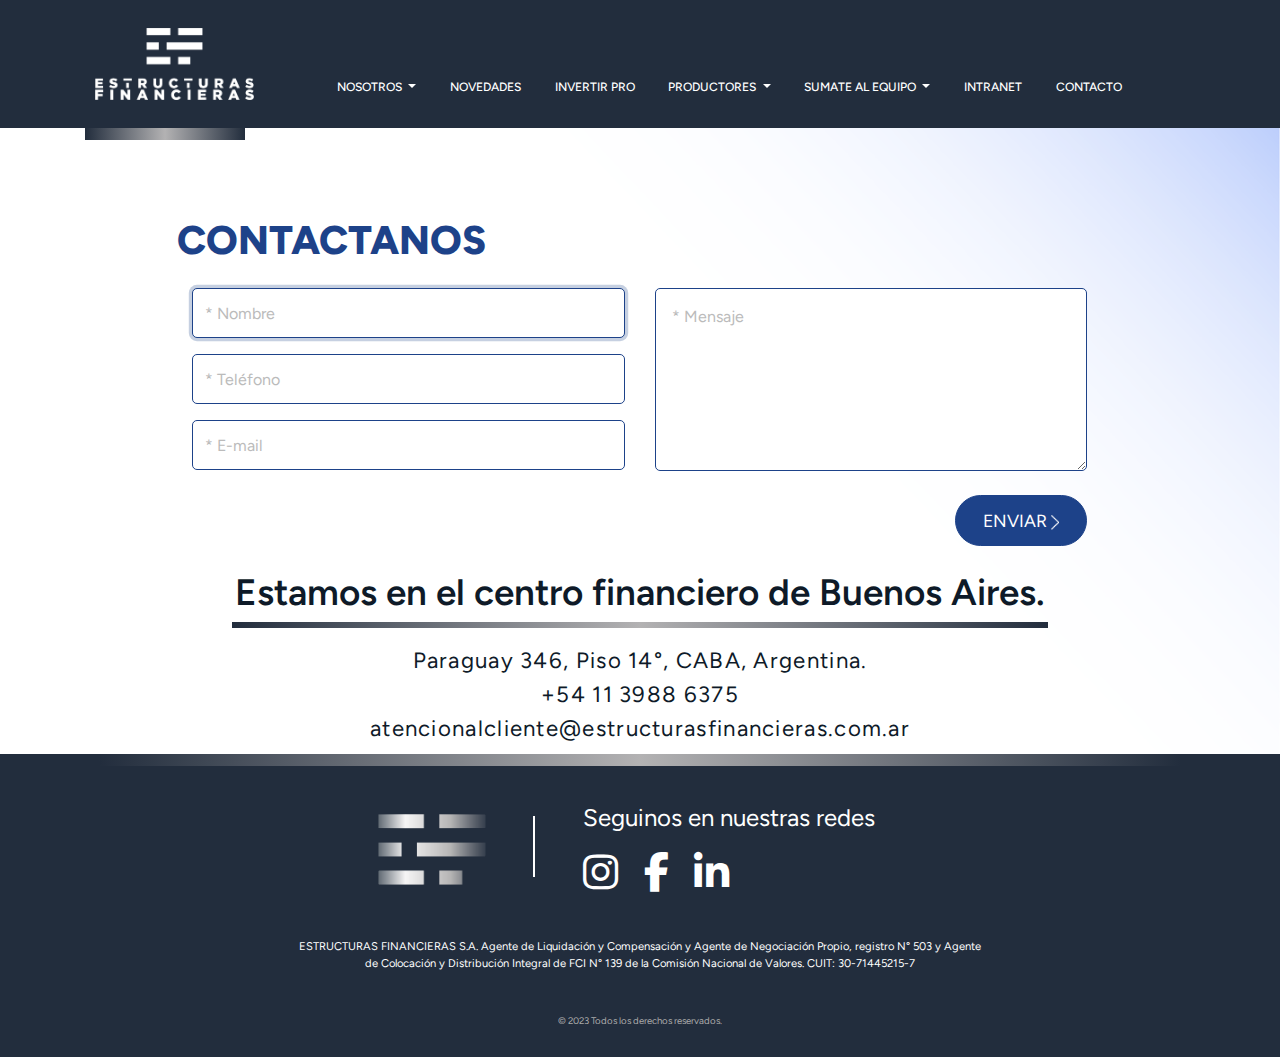
<file: contacto.html>
<!DOCTYPE html>
<html lang="es">
  <head>
    <meta charset="utf-8">
    <meta name="viewport" content="width=device-width, initial-scale=1, shrink-to-fit=no">
    <link rel="shortcut icon" href="https://www.estructurasfinancieras.com.ar/static/favicon.ico">
    <title>Estructuras Financieras - Contacto</title>
    <link rel="stylesheet" href="https://cdnjs.cloudflare.com/ajax/libs/font-awesome/6.2.0/css/all.min.css"/>
    <link href="css/bootstrap.css" rel="stylesheet">
  </head>
  <body>

    <nav class="navbar navbar-expand-lg">
        <span class="navbar-brand"></span>
        <button class="navbar-toggler" type="button" data-toggle="collapse" data-target="#navbar-ef" aria-controls="navbar-ef" aria-expanded="false" aria-label="Toggle navigation">
            <span class="navbar-toggler-icon"></span>
        </button>
    
        <div class="collapse navbar-collapse" id="navbar-ef">
            <a class="nav-link" href="./"><img src="./img/logo.png"></a>
            <ul class="navbar-nav">
                <li class="nav-item dropdown">
                    <a class="nav-link dropdown-toggle" href="#" id="navbarDropdownMenuLink1" role="button" data-toggle="dropdown" aria-haspopup="true" aria-expanded="false">
                        NOSOTROS
                    </a>
                    <div class="dropdown-menu" aria-labelledby="navbarDropdownMenuLink1">
                        <a class="dropdown-item" href="quienes-somos.html">Qui&eacute;nes somos</a>
                        <a class="dropdown-item" href="#que-hacemos">Qu&eacute; hacemos</a>
                        <a class="dropdown-item" href="mision-vision.html">Misi&oacute;n y Visi&oacute;n</a>
                    </div>
                </li>
                <li class="nav-item">
                    <a class="nav-link" href="#" id="linkNovedades" data-toggle="modal" data-target="#modalNovedades">NOVEDADES</a>
                </li>
                <li class="nav-item">
                    <a class="nav-link" href="invertir-pro.html">INVERTIR PRO</a>
                </li>
                <li class="nav-item dropdown">
                    <a class="nav-link dropdown-toggle" href="#" id="navbarDropdownMenuLink2" role="button" data-toggle="dropdown" aria-haspopup="true" aria-expanded="false">
                        PRODUCTORES
                    </a>
                    <div class="dropdown-menu" aria-labelledby="navbarDropdownMenuLink2">
                        <a class="dropdown-item" href="https://efire-web.aunesa.com/Irmo/" target="_blank">Visualiz&aacute; tu portafolio</a>
                        <a class="dropdown-item" href="https://oms.estructurasfinancieras.com.ar/#/auth/login" target="_blank">Oper&aacute; Online</a>
                    </div>
                </li>
                <li class="nav-item dropdown">
                    <a class="nav-link dropdown-toggle" href="#" id="navbarDropdownMenuLink3" role="button" data-toggle="dropdown" aria-haspopup="true" aria-expanded="false">
                        SUMATE AL EQUIPO
                    </a>
                    <div class="dropdown-menu" aria-labelledby="navbarDropdownMenuLink3">
                        <a class="dropdown-item" href="productores.html">Programa Productor</a>
                        <a class="dropdown-item" href="partner.html">Programa Partner</a>
                    </div>
                </li>
                <li class="nav-item">
                    <a class="nav-link" href="https://www.estructurasfinancieras.com.ar/login">INTRANET</a>
                </li>
                <li class="nav-item">
                    <a class="nav-link" href="contacto.html">CONTACTO</a>
                </li>
            </ul>
        </div>
    </nav>
  
    <div class="location">
        <div class="container">
            <div class="row ">
                <div class="col-2">
                    <div class="divider-full"></div>
                </div>
            </div>
        </div>
        <div class="container">
            <div class="col-md-10 offset-md-1">
                <div class="row">
                    <h2>CONTACTANOS</h2>
                </div>
                <div class="row">
                    <div class="col-md-6">
                        <div class="form-group">
                            <input type="text" class="form-control" placeholder="* Nombre" autofocus>
                        </div>
                        <div class="form-group">
                            <input type="text" class="form-control" placeholder="* Teléfono">
                        </div>
                        <div class="form-group">
                            <input type="email" class="form-control" placeholder="* E-mail">
                        </div>
                    </div>
                    <div class="col-md-6">
                        <div class="form-group">
                            <textarea class="form-control" rows="5" placeholder="* Mensaje"></textarea>
                        </div>
                    </div>
                </div>
                <div class="text-right mt-2 mb-4">
                    <a href="gracias.html" onclick="mail();" class="btn btn-primary">ENVIAR <img src="./img/right.png" class="img-fluid" alt="Abrir Cuenta"></a>
                </div>
            </div>
            <div class="location-data">
                <div class="row">
                    <div class="col-12">
                        <h3>Estamos en el centro financiero de Buenos Aires.</h3>
                        <div class="divider-location"></div>
                        <p>Paraguay 346, Piso 14&#176;, CABA, Argentina.</p>
                        <p>+54 11 3988 6375</p>
                        <p>atencionalcliente@estructurasfinancieras.com.ar</p>
                    </div>
                </div>
            </div>
        </div>
        
    </div>

    <div class="footer container-fluid">
        <div class="divider container"></div>
        <div class="row">
            <div class="col-md-5">
                <img src="./img/e-f.png" class="img-fluid" alt="Estructuras Financieras">
            </div>
            <div class="col-md-1"></div>
            <div class="col-md-6">
                <p>Seguinos en nuestras redes</p>
                <a href="https://www.instagram.com/estructuras_financieras" title="Instagram" class="social-icon" target="_blank">
                    <i class="fa-brands fa-instagram"></i>
                </a>
                <a href="https://www.facebook.com/Estructuras-Financieras-350598822648488" title="Facebook" class="social-icon" target="_blank">
                    <i class="fa-brands fa-facebook-f"></i>
                </a>
                <a href="https://www.linkedin.com/company/estructuras-financieras/" title="Linkedin" target="_blank">
                    <i class="fa-brands fa-linkedin-in"></i>
                </a>
            </div>
        </div>
        <p class="pt-2">
            ESTRUCTURAS FINANCIERAS S.A. Agente de Liquidaci&oacute;n y Compensaci&oacute;n y Agente de Negociaci&oacute;n Propio, registro N&#176; 503 y Agente de Colocaci&oacute;n y Distribuci&oacute;n Integral de FCI N&#176; 139 de la Comisi&oacute;n Nacional de Valores. CUIT: 30-71445215-7
        </p>
        <div></div>
        <p>© 2023 Todos los derechos reservados.</p>
    </div>
       
<script src="https://code.jquery.com/jquery-3.4.1.min.js" integrity="sha256-CSXorXvZcTkaix6Yvo6HppcZGetbYMGWSFlBw8HfCJo=" crossorigin="anonymous"></script>
<script src="https://cdn.jsdelivr.net/npm/popper.js@1.16.0/dist/umd/popper.min.js" integrity="sha384-Q6E9RHvbIyZFJoft+2mJbHaEWldlvI9IOYy5n3zV9zzTtmI3UksdQRVvoxMfooAo" crossorigin="anonymous"></script>
<script src="https://stackpath.bootstrapcdn.com/bootstrap/4.4.1/js/bootstrap.min.js" integrity="sha384-wfSDF2E50Y2D1uUdj0O3uMBJnjuUD4Ih7YwaYd1iqfktj0Uod8GCExl3Og8ifwB6" crossorigin="anonymous"></script>
<script>
$(function() {
    mail = () => {
        window.open('mailto:info@estructurasfinancieras.com.ar', '_blank');
    }
});
</script>

    </body>
</html>
</file>
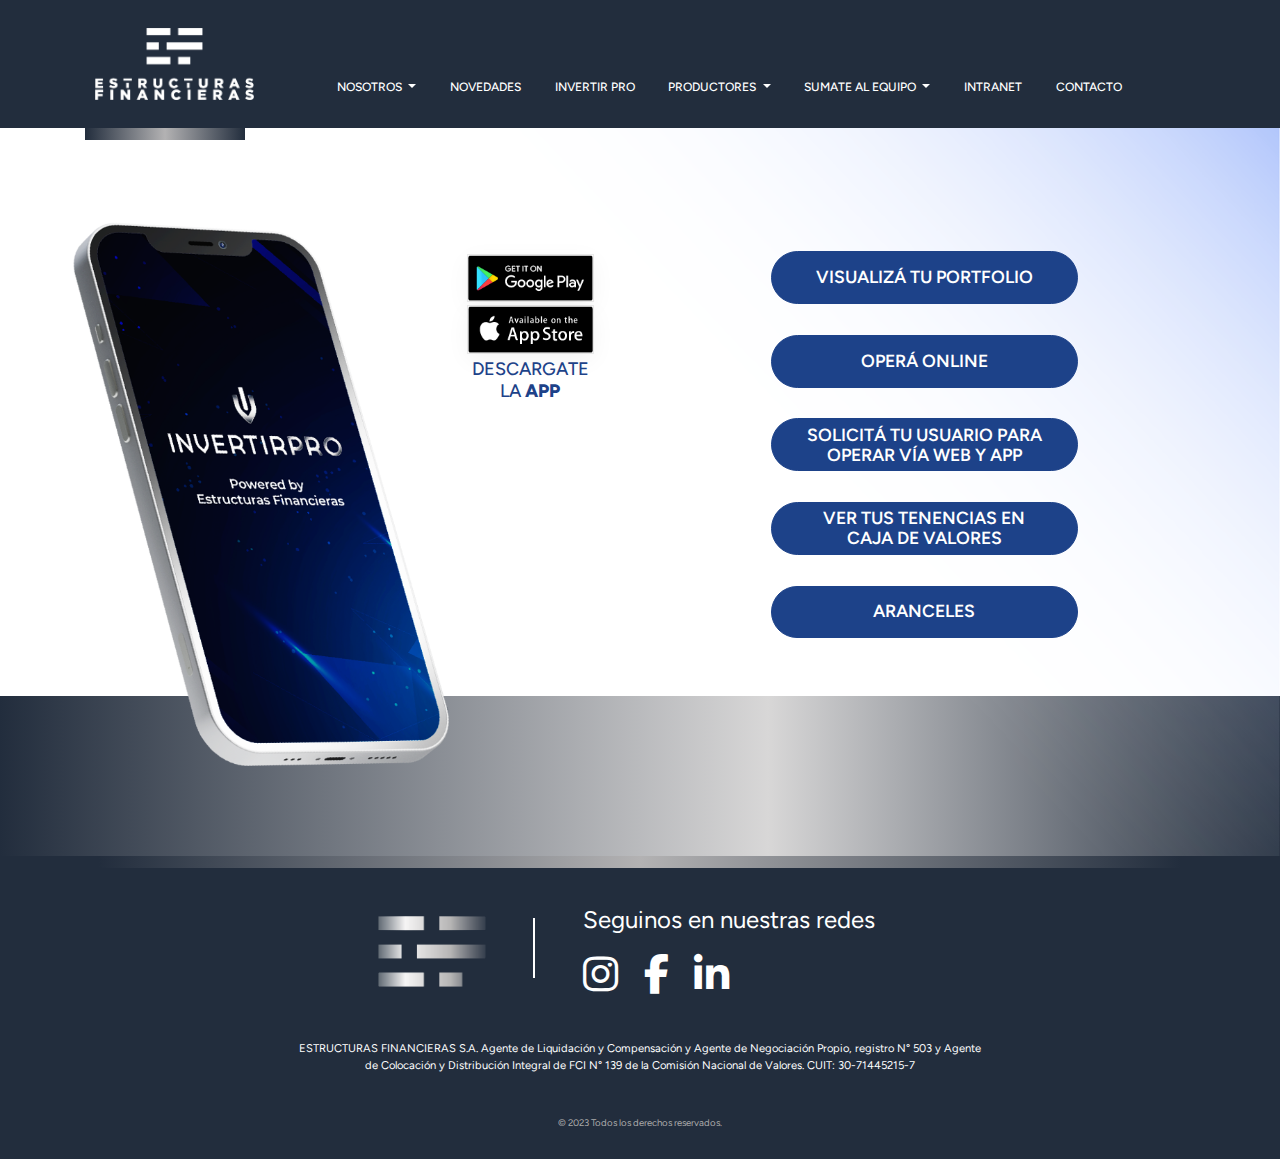
<file: invertir-pro.html>
<!DOCTYPE html>
<html lang="es">
  <head>
    <meta charset="utf-8">
    <meta name="viewport" content="width=device-width, initial-scale=1, shrink-to-fit=no">
    <link rel="shortcut icon" href="https://www.estructurasfinancieras.com.ar/static/favicon.ico">
    <title>Estructuras Financieras - Invertir PRO</title>
    <link rel="stylesheet" href="https://cdnjs.cloudflare.com/ajax/libs/font-awesome/6.2.0/css/all.min.css"/>
    <link href="css/bootstrap.css" rel="stylesheet">
  </head>
  <body>

    <nav class="navbar navbar-expand-lg">
        <span class="navbar-brand"></span>
        <button class="navbar-toggler" type="button" data-toggle="collapse" data-target="#navbar-ef" aria-controls="navbar-ef" aria-expanded="false" aria-label="Toggle navigation">
            <span class="navbar-toggler-icon"></span>
        </button>
    
        <div class="collapse navbar-collapse" id="navbar-ef">
            <a class="nav-link" href="./"><img src="./img/logo.png"></a>
            <ul class="navbar-nav">
                <li class="nav-item dropdown">
                    <a class="nav-link dropdown-toggle" href="#" id="navbarDropdownMenuLink1" role="button" data-toggle="dropdown" aria-haspopup="true" aria-expanded="false">
                        NOSOTROS
                    </a>
                    <div class="dropdown-menu" aria-labelledby="navbarDropdownMenuLink1">
                        <a class="dropdown-item" href="quienes-somos.html">Qui&eacute;nes somos</a>
                        <a class="dropdown-item" href="#que-hacemos">Qu&eacute; hacemos</a>
                        <a class="dropdown-item" href="mision-vision.html">Misi&oacute;n y Visi&oacute;n</a>
                    </div>
                </li>
                <li class="nav-item">
                    <a class="nav-link" href="#" id="linkNovedades" data-toggle="modal" data-target="#modalNovedades">NOVEDADES</a>
                </li>
                <li class="nav-item">
                    <a class="nav-link" href="invertir-pro.html">INVERTIR PRO</a>
                </li>
                <li class="nav-item dropdown">
                    <a class="nav-link dropdown-toggle" href="#" id="navbarDropdownMenuLink2" role="button" data-toggle="dropdown" aria-haspopup="true" aria-expanded="false">
                        PRODUCTORES
                    </a>
                    <div class="dropdown-menu" aria-labelledby="navbarDropdownMenuLink2">
                        <a class="dropdown-item" href="https://efire-web.aunesa.com/Irmo/" target="_blank">Visualiz&aacute; tu portafolio</a>
                        <a class="dropdown-item" href="https://oms.estructurasfinancieras.com.ar/#/auth/login" target="_blank">Oper&aacute; Online</a>
                    </div>
                </li>
                <li class="nav-item dropdown">
                    <a class="nav-link dropdown-toggle" href="#" id="navbarDropdownMenuLink3" role="button" data-toggle="dropdown" aria-haspopup="true" aria-expanded="false">
                        SUMATE AL EQUIPO
                    </a>
                    <div class="dropdown-menu" aria-labelledby="navbarDropdownMenuLink3">
                        <a class="dropdown-item" href="productores.html">Programa Productor</a>
                        <a class="dropdown-item" href="partner.html">Programa Partner</a>
                    </div>
                </li>
                <li class="nav-item">
                    <a class="nav-link" href="https://www.estructurasfinancieras.com.ar/login">INTRANET</a>
                </li>
                <li class="nav-item">
                    <a class="nav-link" href="contacto.html">CONTACTO</a>
                </li>
            </ul>
        </div>
    </nav>

    <div class="download">
        <div class="container">
            <div class="row ">
                <div class="col-2">
                    <div class="divider-full"></div>
                </div>
            </div>
        </div>
        <div class="container">
            <div class="row">
                <div class="col-md-4 download-web">
                    <img class="img-fluid" src="./img/phone.png" alt="INVERTIRPRO">
                </div>
                <div class="col-md-2 download-web">
                    <a href="https://play.google.com/store/apps/details?id=einvertir.eg&amp;hl=en&amp;pcampaignid=MKT-Other-global-all-co-prtnr-py-PartBadge-Mar2515-1" class="btn"><img src="./img/google-play.png" class="img-fluid" alt="Google Play"></a>
                    <a href="https://apps.apple.com/app/id1477834903" class="btn"><img src="./img/app-store.png" class="img-fluid" alt="App Store"></a>
                    <h4>DESCARGATE LA <span>APP</span></h4>
                </div>
                <div class="col-lg-6">
                    <div class="download-links">
                        <a href="https://efire-web.aunesa.com/Irmo/" class="btn btn-block btn-primary" target="_blank">VISUALIZ&Aacute; TU PORTFOLIO</a>
                        <a href="https://oms.estructurasfinancieras.com.ar/#/auth/login" target="_blank" class="btn btn-block btn-primary">OPER&Aacute; ONLINE</a>
                        <a href="javascript: void(0)" id="solicitarUsuarioWebBtn" class="btn btn-block btn-primary">SOLICIT&Aacute; TU USUARIO PARA<br>OPERAR V&Iacute;A WEB Y APP</a>
                        <div id="solicitarUsuarioWebContainer" class="contacto mb-4" style="display: none;">
                            <form action="solicitarUsuarioWeb" method="post" id="solicitarUsuarioWeb">
                                <div class="form-group px-2 pt-3">
                                    <input type="text" name="efComitente" id="efComitente" class="form-control py-2" placeholder="Comitente" required>
                                </div>
                                <div class="form-group px-2">
                                    <input type="email" name="efEmail" id="efEmail" class="form-control py-2" placeholder="Email" required>
                                </div>
                                <div class="new">
                                    <div class="form-group mb-0">
                                        <input type="checkbox" name="efCheck" id="efCheck" value="Si" required="">
                                        <label for="efCheck">Acepto los <a href="https://www.estructurasfinancieras.com.ar/static/terminos_y_condiciones.pdf" target="_blank">t&eacute;rminos y condiciones <i class="fas fa-external-link-alt"></i></a></label>
                                    </div>
                                    <span>Al aceptar los T&eacute;rminos y Condiciones, el Comitente declara haber le&iacute;do exhaustivamente y comprendido el alcance de las Condiciones Generales de la Apertura de Cuenta Comitente, aceptando las mismas de plena conformidad.</span>
                                </div>
                                <hr class="mt-2 mb-3">
                                <button type="submit" id="efSubmit" class="btn">Solicitalo ahora!</button>
                            </form>
                        </div>
                        <a href="https://inversor.sba.com.ar/" target="_blank" class="btn btn-block btn-primary">VER TUS TENENCIAS EN<br>CAJA DE VALORES</a>
                        <a href="https://estructurasfinancieras.com.ar/static/aranceles.pdf" target="_blank" class="btn btn-block btn-primary">ARANCELES</a>
                    </div>
                </div>
            </div>
            <div class="row download-mobile">
                <div class="col-8">
                    <img class="img-fluid" src="./img/phone.png" alt="INVERTIRPRO">
                </div>
                <div class="col-4">
                    <a href="https://play.google.com/store/apps/details?id=einvertir.eg&amp;hl=en&amp;pcampaignid=MKT-Other-global-all-co-prtnr-py-PartBadge-Mar2515-1" class="btn"><img src="./img/google-play.png" class="img-fluid" alt="Google Play"></a>
                    <a href="https://apps.apple.com/app/id1477834903" class="btn"><img src="./img/app-store.png" class="img-fluid" alt="App Store"></a>
                    <h4>DESCARGATE LA <span>APP</span></h4>
                </div>
            </div>
            <!--
            <div class="row">
                <div class="col-12">
                    <div class="divider-download"></div>
                </div>
            </div>
            -->
        </div>
        <div class="divider-download"></div>
    </div>
            
    <div class="footer container-fluid">
        <div class="divider container"></div>
        <div class="row">
            <div class="col-md-5">
                <img src="./img/e-f.png" class="img-fluid" alt="Estructuras Financieras">
            </div>
            <div class="col-md-1"></div>
            <div class="col-md-6">
                <p>Seguinos en nuestras redes</p>
                <a href="https://www.instagram.com/estructuras_financieras" title="Instagram" class="social-icon" target="_blank">
                    <i class="fa-brands fa-instagram"></i>
                </a>
                <a href="https://www.facebook.com/Estructuras-Financieras-350598822648488" title="Facebook" class="social-icon" target="_blank">
                    <i class="fa-brands fa-facebook-f"></i>
                </a>
                <a href="https://www.linkedin.com/company/estructuras-financieras/" title="Linkedin" target="_blank">
                    <i class="fa-brands fa-linkedin-in"></i>
                </a>
            </div>
        </div>
        <p class="pt-2">
            ESTRUCTURAS FINANCIERAS S.A. Agente de Liquidaci&oacute;n y Compensaci&oacute;n y Agente de Negociaci&oacute;n Propio, registro N&#176; 503 y Agente de Colocaci&oacute;n y Distribuci&oacute;n Integral de FCI N&#176; 139 de la Comisi&oacute;n Nacional de Valores. CUIT: 30-71445215-7
        </p>
        <div></div>
        <p>© 2023 Todos los derechos reservados.</p>
    </div>


<script src="https://code.jquery.com/jquery-3.4.1.min.js" integrity="sha256-CSXorXvZcTkaix6Yvo6HppcZGetbYMGWSFlBw8HfCJo=" crossorigin="anonymous"></script>
<script src="https://cdn.jsdelivr.net/npm/popper.js@1.16.0/dist/umd/popper.min.js" integrity="sha384-Q6E9RHvbIyZFJoft+2mJbHaEWldlvI9IOYy5n3zV9zzTtmI3UksdQRVvoxMfooAo" crossorigin="anonymous"></script>
<script src="https://stackpath.bootstrapcdn.com/bootstrap/4.4.1/js/bootstrap.min.js" integrity="sha384-wfSDF2E50Y2D1uUdj0O3uMBJnjuUD4Ih7YwaYd1iqfktj0Uod8GCExl3Og8ifwB6" crossorigin="anonymous"></script>
<script>
$(function () {
    $("#solicitarUsuarioWebBtn").on("click", function() {
        $('.divider-download').hide();
        $("#solicitarUsuarioWebContainer").show("fast", function () {
            $("#efComitente").trigger("focus");
        });
    });
    /*
    $('#solicitarUsuarioWeb').ajaxForm({
        dataType: 'json',
        beforeSubmit: function (arr, $form, options) {
            jpmBlock();
        },
        success: function (data) {
            jpmUnBlock();
            $('#modalGenerarUsuario').modal('hide');
            $.blockUI({
                css: {backgroundColor: '#d4edda', color: '#155724', padding: '40px'},
                message: 'Solicitud enviada correctamente'
            });
            setTimeout(function () {
                jpmUnBlock();
            }, 3000);
        },
        error: function (data) {
            console.log(data);
            alert("Error");
        }
    });
    */
});
</script>
    </body>
</html>
</file>
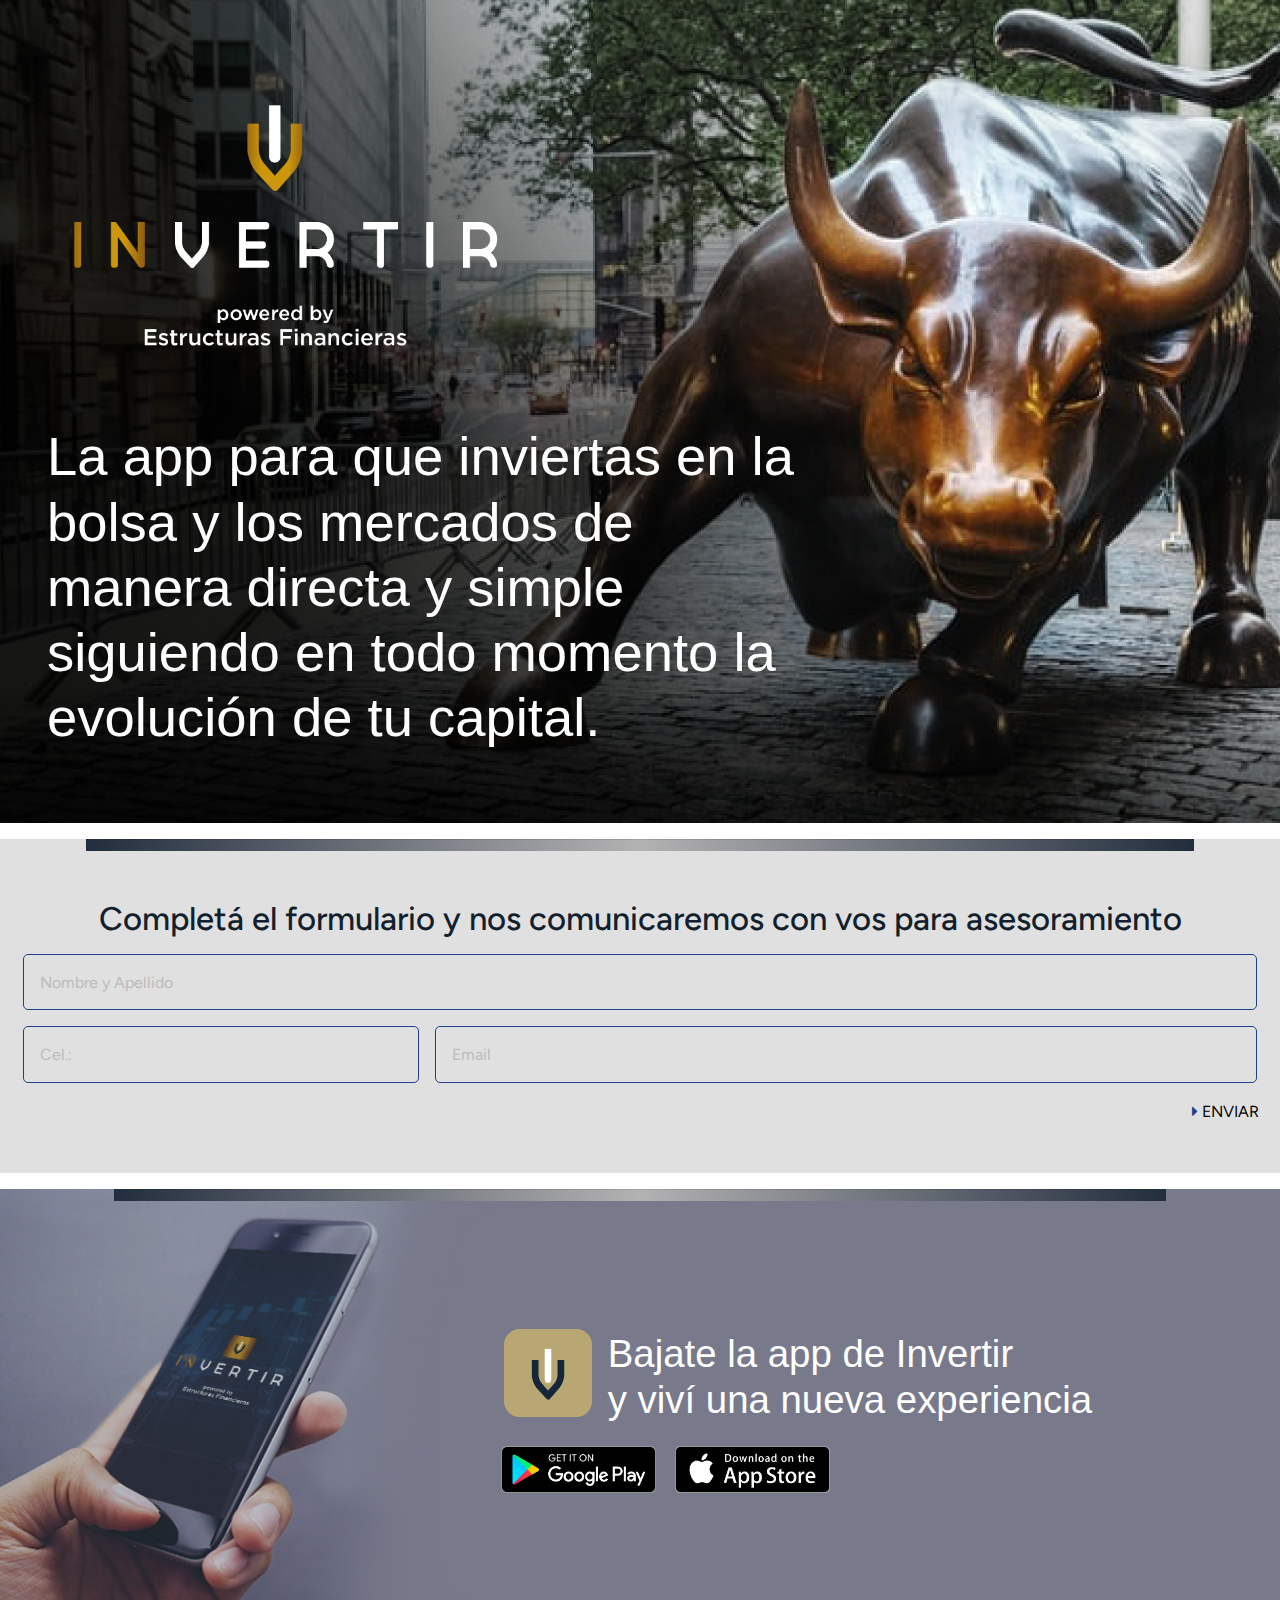
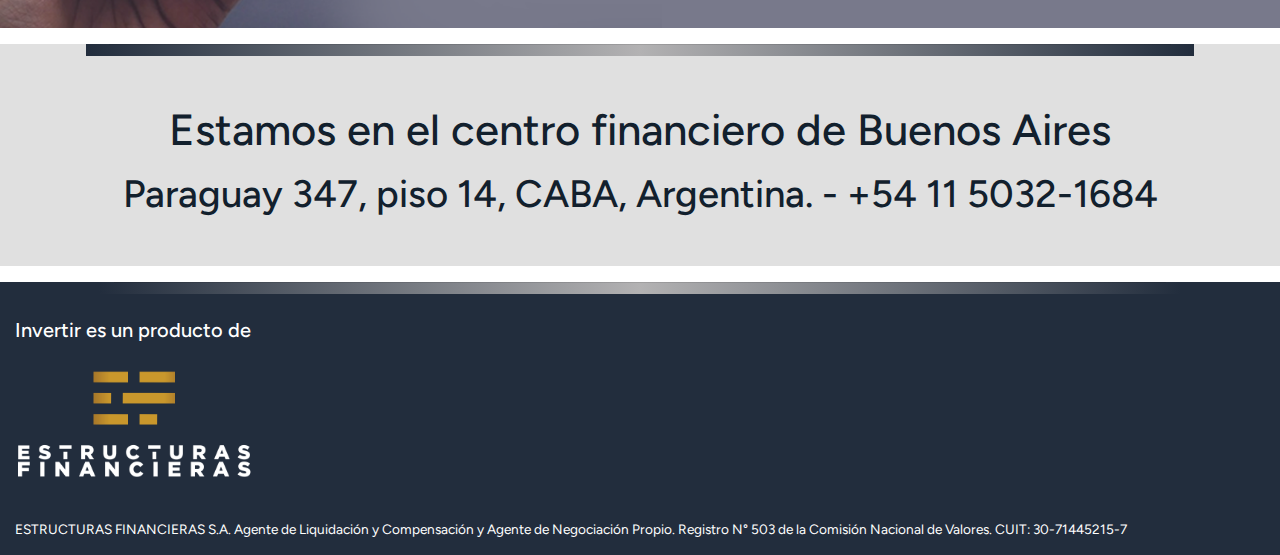
<file: landing.html>
<!DOCTYPE html>
<html lang="es">
  <head>
    <meta charset="utf-8">
    <meta name="viewport" content="width=device-width, initial-scale=1, shrink-to-fit=no">
    <link rel="shortcut icon" href="https://www.estructurasfinancieras.com.ar/static/favicon.ico">
    <title>Estructuras Financieras</title>
    <link href="https://stackpath.bootstrapcdn.com/font-awesome/4.7.0/css/font-awesome.min.css" rel="stylesheet">
    <link href="css/bootstrap.css" rel="stylesheet">
  </head>
  <body>

    <div class="jumbotron banner-landing">
      <div class="container-fluid">
        <div class="row pt-3 pb-5">
          <div class="col-md-5">
            <img src="./img/invertir-logo.png" alt="Invertir" class="img-fluid">
          </div>
        </div>
        <div class="row">
          <div class="col-md-8">
            <h2>La <span>app</span> para que inviertas en la bolsa y los mercados de manera <span>directa y simple</span> siguiendo en todo momento la <span>evoluci&oacute;n de tu capital.</span></h2>
          </div>
        </div>
      </div>
    </div>

    <div class="contacto pb-5">
      <div class="divider container-fluid"><hr class="mx-2"></div>
      <div class="container-fluid">
        <h2 class="pt-5 pb-2">Complet&aacute; el formulario y nos comunicaremos con vos para asesoramiento</h2>
        <form action="#" method="POST">
          <div class="row">
            <div class="col-12">
              <div class="form-group px-2">
                <input type="text" class="form-control" placeholder="Nombre y Apellido" required>
              </div>
            </div>
            <div class="col-md-4 pr-md-0">
              <div class="form-group px-2">
                <input type="text" class="form-control" placeholder="Cel.:" required>
              </div>
            </div>
            <div class="col-md-8 pl-md-0">
              <div class="form-group px-2">
                <input type="email" class="form-control" placeholder="Email" required>
              </div>
            </div>
            <div class="col-md-12 text-right pl-0">
              <button type="submit"><i class="fa fa-caret-right"></i> ENVIAR</button>
            </div>
          </div>
        </form>
      </div>
    </div>

    <div class="jumbotron invertir pt-0">
      <div class="divider container-fluid"><hr></div>
      <div class="row">
        <div class="col-md-4"></div>
        <div class="col-md-8 first">
          <img src="./img/ef-logo.png" alt="Invertir" class="img-fluid">
          <h2>Bajate la app de <span>Invertir</span><br>y viv&iacute; una nueva experiencia</h2>
        </div>
      </div>
      <div class="row">
        <div class="col-md-4"></div>
        <div class="col-md-8 second">
          <a href="https://play.google.com/store/apps/details?id=einvertir.eg&amp;hl=en&amp;pcampaignid=MKT-Other-global-all-co-prtnr-py-PartBadge-Mar2515-1" class="btn"><img src="./img/gp.png" class="img-fluid" alt="Google Play"></a>
          <a href="https://apps.apple.com/app/id1477834903" class="btn"><img src="./img/as.png" class="img-fluid" alt="App Store"></a>
          </div>
      </div>
    </div>

    <div class="contacto pb-5">
      <div class="divider container-fluid"><hr class="mx-2"></div>
      <div class="container-fluid">
        <h1 class="pt-5 pb-2">Estamos en el centro financiero de Buenos Aires</h1>
        <h3 class="mb-0">Paraguay 347, piso 14, CABA, Argentina. - +54 11 5032-1684</h3>
      </div>
    </div>

    <div class="footer-landing container-fluid">
      <div class="divider container-fluid"><hr></div>
      <h5 class="pt-4 pb-2">Invertir es un producto de</h5>
      <img src="./img/logo-white.png" class="img-fluid" alt="Estructuras Financieras">
      <p class="pb-3">ESTRUCTURAS FINANCIERAS S.A. Agente de Liquidaci&oacute;n y Compensaci&oacute;n y Agente de Negociaci&oacute;n Propio. Registro N&#176; 503 de la Comisi&oacute;n Nacional de Valores. CUIT: 30-71445215-7 </p>
    </div>

  <script src="https://code.jquery.com/jquery-3.4.1.min.js"></script>
  <script src="https://cdn.jsdelivr.net/npm/popper.js@1.16.0/dist/umd/popper.min.js"></script>
  <script src="https://stackpath.bootstrapcdn.com/bootstrap/4.4.1/js/bootstrap.min.js"></script>

  </body>
</html>
</file>
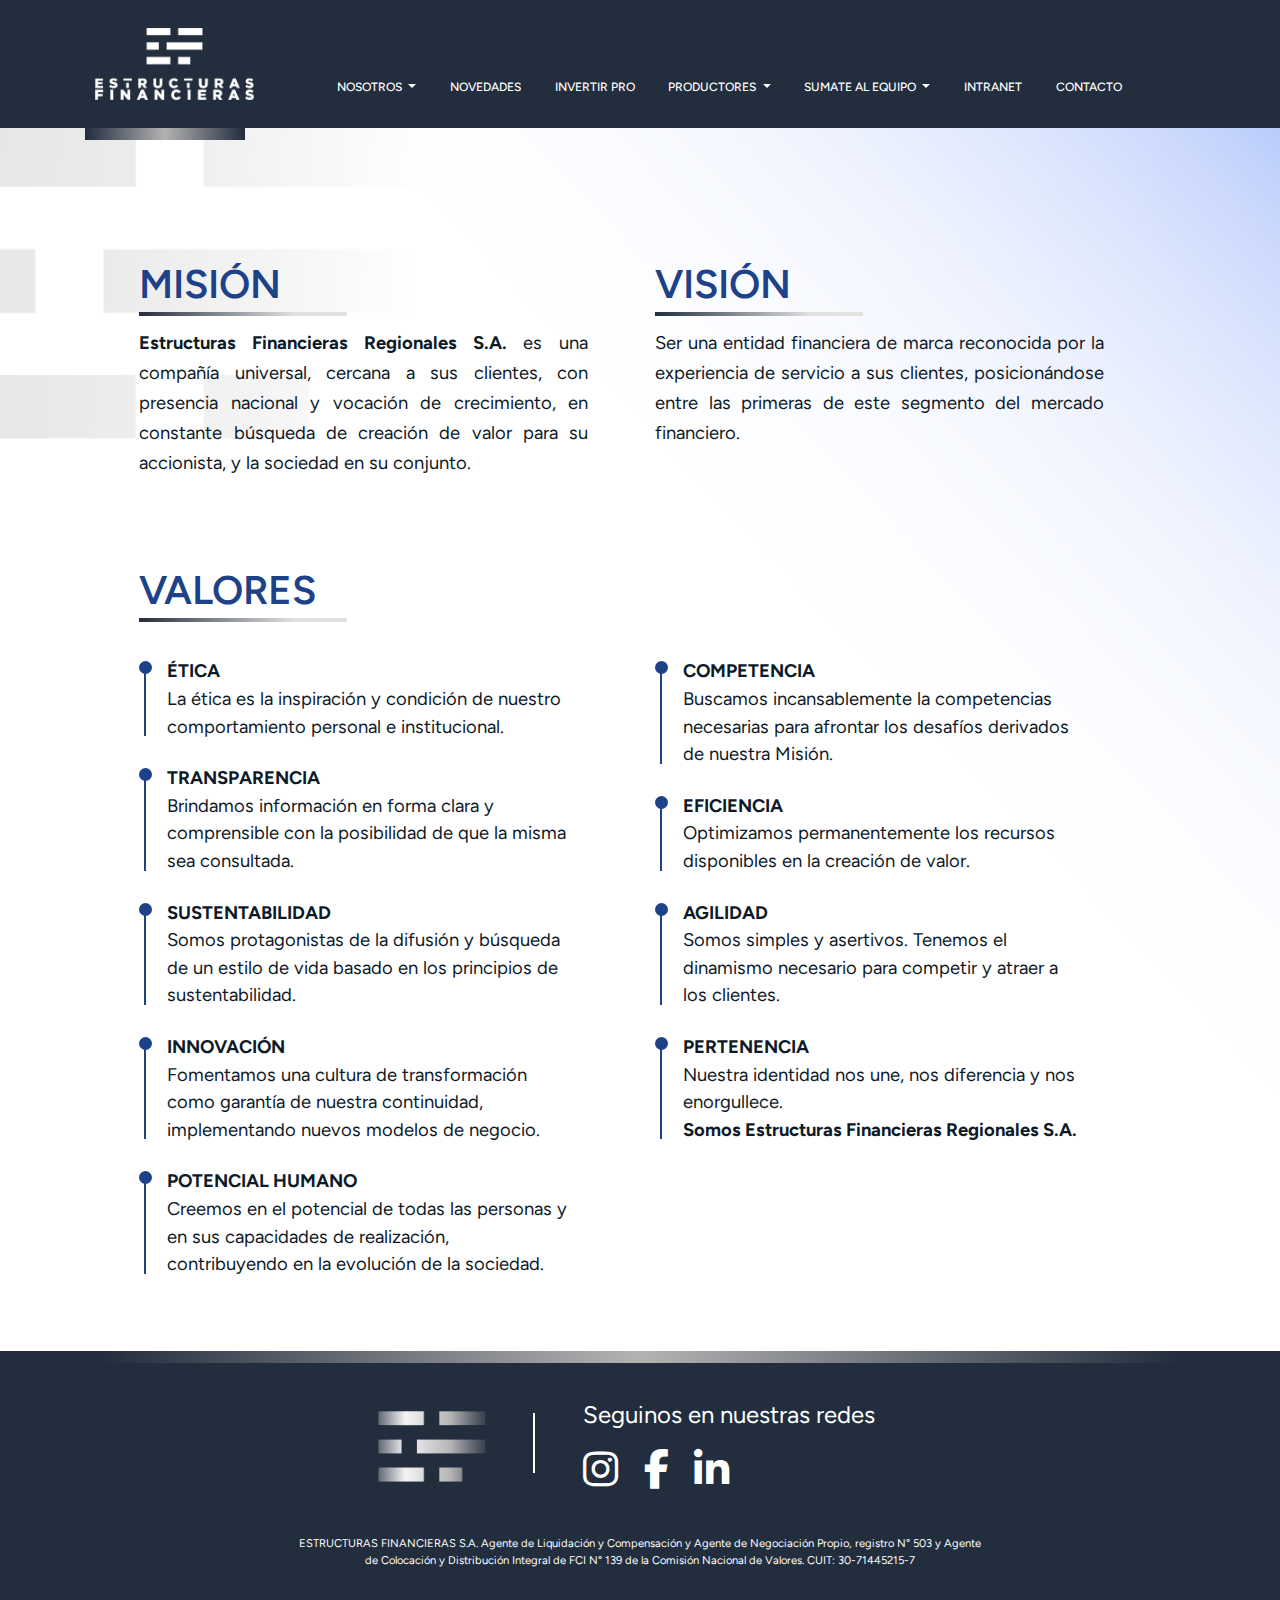
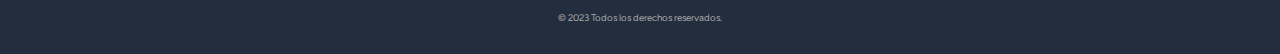
<file: mision-vision.html>
<!DOCTYPE html>
<html lang="es">
  <head>
    <meta charset="utf-8">
    <meta name="viewport" content="width=device-width, initial-scale=1, shrink-to-fit=no">
    <link rel="shortcut icon" href="https://www.estructurasfinancieras.com.ar/static/favicon.ico">
    <title>Estructuras Financieras - Qu&eacute; hacemos</title>
    <link rel="stylesheet" href="https://cdnjs.cloudflare.com/ajax/libs/font-awesome/6.2.0/css/all.min.css"/>
    <link href="css/bootstrap.css" rel="stylesheet">
  </head>
  <body>

    <nav class="navbar navbar-expand-lg">
      <span class="navbar-brand"></span>
      <button class="navbar-toggler" type="button" data-toggle="collapse" data-target="#navbar-ef" aria-controls="navbar-ef" aria-expanded="false" aria-label="Toggle navigation">
          <span class="navbar-toggler-icon"></span>
      </button>
  
      <div class="collapse navbar-collapse" id="navbar-ef">
          <a class="nav-link" href="./"><img src="./img/logo.png"></a>
          <ul class="navbar-nav">
              <li class="nav-item dropdown">
                  <a class="nav-link dropdown-toggle" href="#" id="navbarDropdownMenuLink1" role="button" data-toggle="dropdown" aria-haspopup="true" aria-expanded="false">
                      NOSOTROS
                  </a>
                  <div class="dropdown-menu" aria-labelledby="navbarDropdownMenuLink1">
                      <a class="dropdown-item" href="quienes-somos.html">Qui&eacute;nes somos</a>
                      <a class="dropdown-item" href="#que-hacemos">Qu&eacute; hacemos</a>
                      <a class="dropdown-item" href="mision-vision.html">Misi&oacute;n y Visi&oacute;n</a>
                  </div>
              </li>
              <li class="nav-item">
                  <a class="nav-link" href="#" id="linkNovedades" data-toggle="modal" data-target="#modalNovedades">NOVEDADES</a>
              </li>
              <li class="nav-item">
                  <a class="nav-link" href="invertir-pro.html">INVERTIR PRO</a>
              </li>
              <li class="nav-item dropdown">
                  <a class="nav-link dropdown-toggle" href="#" id="navbarDropdownMenuLink2" role="button" data-toggle="dropdown" aria-haspopup="true" aria-expanded="false">
                      PRODUCTORES
                  </a>
                  <div class="dropdown-menu" aria-labelledby="navbarDropdownMenuLink2">
                      <a class="dropdown-item" href="https://efire-web.aunesa.com/Irmo/" target="_blank">Visualiz&aacute; tu portafolio</a>
                      <a class="dropdown-item" href="https://oms.estructurasfinancieras.com.ar/#/auth/login" target="_blank">Oper&aacute; Online</a>
                  </div>
              </li>
              <li class="nav-item dropdown">
                  <a class="nav-link dropdown-toggle" href="#" id="navbarDropdownMenuLink3" role="button" data-toggle="dropdown" aria-haspopup="true" aria-expanded="false">
                      SUMATE AL EQUIPO
                  </a>
                  <div class="dropdown-menu" aria-labelledby="navbarDropdownMenuLink3">
                    <a class="dropdown-item" href="productores.html">Programa Productor</a>
                    <a class="dropdown-item" href="partner.html">Programa Partner</a>
                  </div>
              </li>
              <li class="nav-item">
                  <a class="nav-link" href="https://www.estructurasfinancieras.com.ar/login">INTRANET</a>
              </li>
              <li class="nav-item">
                  <a class="nav-link" href="contacto.html">CONTACTO</a>
              </li>
          </ul>
      </div>
  </nav>

    <div class="mision-vision">
      <div class="container">
        <div class="row ">
          <div class="col-2">
            <div class="divider-full"></div>
          </div>
        </div>
      </div>
      <div class="container">
        <div class="mision-vision-container">
          <div class="row pt-5">
            <div class="col-md-6 pt-5">
              <h2>MISI&Oacute;N</h2>
              <div class="divider-mv"></div>
              <p><strong>Estructuras Financieras Regionales S.A.</strong> es una compa&ntilde;ía universal, cercana a sus clientes, con presencia nacional y vocaci&oacute;n de crecimiento, en constante b&uacute;squeda de creaci&oacute;n de valor para su accionista, y la sociedad en su conjunto.</p>
            </div>
            <div class="col-md-6 pt-5">
              <h2>VISI&Oacute;N</h2>
              <div class="divider-mv"></div>
              <p>Ser una entidad financiera de marca reconocida por la experiencia de servicio a sus clientes, posicion&aacute;ndose entre las primeras de este segmento del mercado financiero.</p>
            </div>
          </div>
          <!--<div class="divider-full"></div>-->
          <div class="row pb-4 pt-5">
            <div class="col-12">
              <h2>VALORES</h2>
              <div class="divider-mv"></div>
            </div>
          </div>
          <div class="row pb-5">
            <div class="col-md-6">
              <ul>
                <li class="mb-4"><strong>&Eacute;TICA</strong><br>La &eacute;tica es la inspiraci&oacute;n y condici&oacute;n de nuestro comportamiento personal e institucional.</li>
              </ul>
              <ul>
                <li class="mb-4"><strong>TRANSPARENCIA</strong><br>Brindamos informaci&oacute;n en forma clara y comprensible con la posibilidad de que la misma sea consultada.</li>
              </ul>
              <ul>
                <li class="mb-4"><strong>SUSTENTABILIDAD</strong><br>Somos protagonistas de la difusi&oacute;n y b&uacute;squeda de un estilo de vida basado en los principios de sustentabilidad.</li>
              </ul>
              <ul>
                <li class="mb-4"><strong>INNOVACI&Oacute;N</strong><br>Fomentamos una cultura de transformaci&oacute;n como garantía de nuestra continuidad, implementando nuevos modelos de negocio.</li>
              </ul>
              <ul>
                <li class="mb-4"><strong>POTENCIAL HUMANO</strong><br>Creemos en el potencial de todas las personas y en sus capacidades de realizaci&oacute;n, contribuyendo en la evoluci&oacute;n de la sociedad.</li>
              </ul>
            </div>
            <div class="col-md-6">
              <ul>
                <li class="mb-4"><strong>COMPETENCIA</strong><br>Buscamos incansablemente la competencias necesarias para afrontar los desafíos derivados de nuestra Misi&oacute;n.</li>
              </ul>
              <ul>
                <li class="mb-4"><strong>EFICIENCIA</strong><br>Optimizamos permanentemente los recursos disponibles en la creaci&oacute;n de valor.</li>
              </ul>
              <ul>
                <li class="mb-4"><strong>AGILIDAD</strong><br>Somos simples y asertivos. Tenemos el dinamismo necesario para competir y atraer a los clientes.</li>
              </ul>
              <ul>
                <li class="mb-4"><strong>PERTENENCIA</strong><br>Nuestra identidad nos une, nos diferencia y nos enorgullece.<br><strong>Somos Estructuras Financieras Regionales S.A.</strong></li>
              </ul>
            </div>
          </div>
        </div>
      </div>
    </div>

    <div class="footer container-fluid">
      <div class="divider container"></div>
      <div class="row">
          <div class="col-md-5">
              <img src="./img/e-f.png" class="img-fluid" alt="Estructuras Financieras">
          </div>
          <div class="col-md-1"></div>
          <div class="col-md-6">
              <p>Seguinos en nuestras redes</p>
              <a href="https://www.instagram.com/estructuras_financieras" title="Instagram" class="social-icon" target="_blank">
                  <i class="fa-brands fa-instagram"></i>
              </a>
              <a href="https://www.facebook.com/Estructuras-Financieras-350598822648488" title="Facebook" class="social-icon" target="_blank">
                  <i class="fa-brands fa-facebook-f"></i>
              </a>
              <a href="https://www.linkedin.com/company/estructuras-financieras/" title="Linkedin" target="_blank">
                  <i class="fa-brands fa-linkedin-in"></i>
              </a>
          </div>
      </div>
      <p class="pt-2">
          ESTRUCTURAS FINANCIERAS S.A. Agente de Liquidaci&oacute;n y Compensaci&oacute;n y Agente de Negociaci&oacute;n Propio, registro N&#176; 503 y Agente de Colocaci&oacute;n y Distribuci&oacute;n Integral de FCI N&#176; 139 de la Comisi&oacute;n Nacional de Valores. CUIT: 30-71445215-7
      </p>
      <div></div>
      <p>© 2023 Todos los derechos reservados.</p>
  </div>

<script src="https://code.jquery.com/jquery-3.4.1.min.js" integrity="sha256-CSXorXvZcTkaix6Yvo6HppcZGetbYMGWSFlBw8HfCJo=" crossorigin="anonymous"></script>
<script src="https://cdn.jsdelivr.net/npm/popper.js@1.16.0/dist/umd/popper.min.js" integrity="sha384-Q6E9RHvbIyZFJoft+2mJbHaEWldlvI9IOYy5n3zV9zzTtmI3UksdQRVvoxMfooAo" crossorigin="anonymous"></script>
<script src="https://stackpath.bootstrapcdn.com/bootstrap/4.4.1/js/bootstrap.min.js" integrity="sha384-wfSDF2E50Y2D1uUdj0O3uMBJnjuUD4Ih7YwaYd1iqfktj0Uod8GCExl3Og8ifwB6" crossorigin="anonymous"></script>

    </body>
</html>
</file>
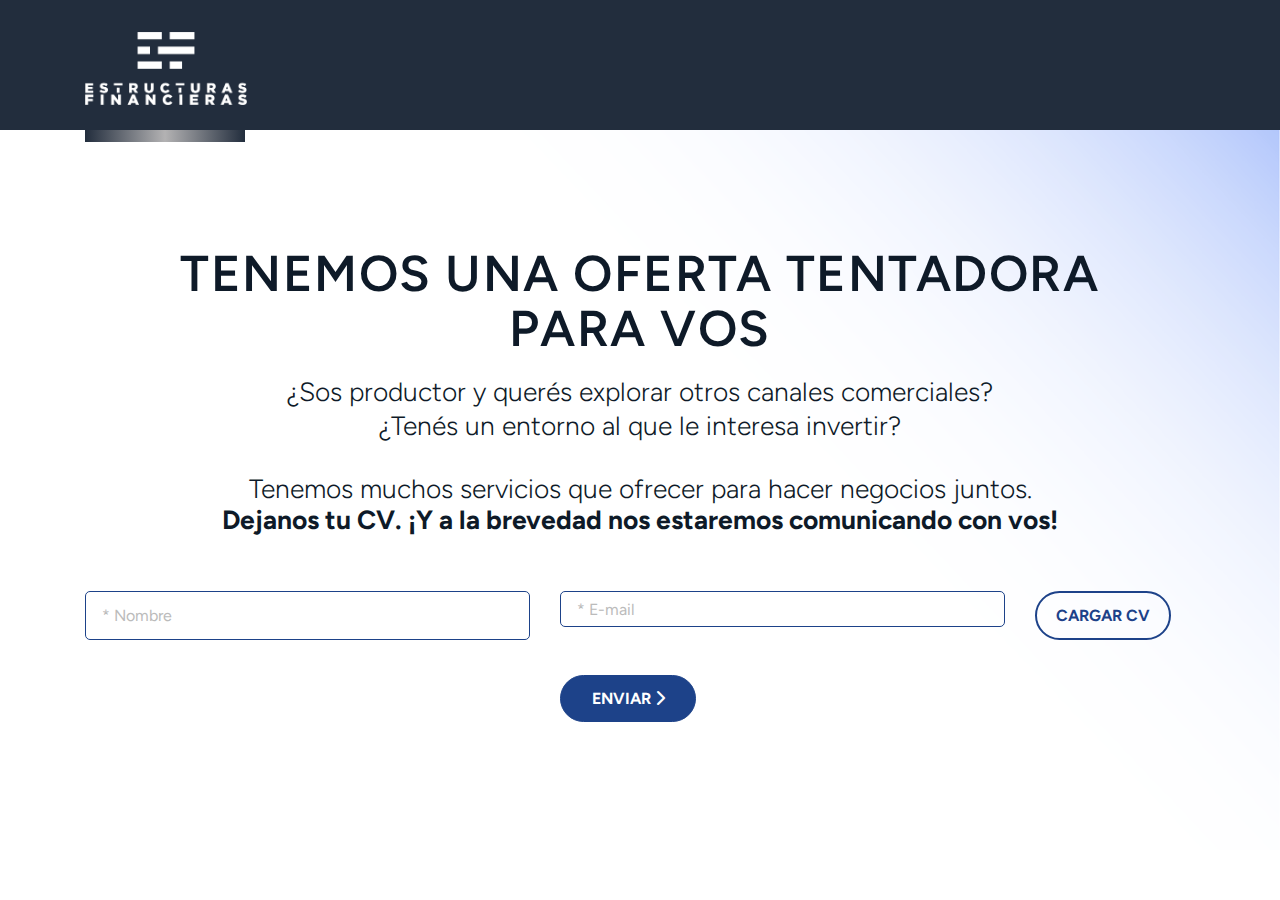
<file: productor.html>
<!DOCTYPE html>
<html lang="es">
  <head>
    <meta charset="utf-8">
    <meta name="viewport" content="width=device-width, initial-scale=1, shrink-to-fit=no">
    <link rel="shortcut icon" href="https://www.estructurasfinancieras.com.ar/static/favicon.ico">
    <title>Estructuras Financieras</title>
    <link href="https://cdnjs.cloudflare.com/ajax/libs/font-awesome/6.2.0/css/all.min.css" rel="stylesheet"/>
    <link href="css/bootstrap.css" rel="stylesheet">
  </head>
  <body>
  
    <nav class="navbar navbar-expand-lg">
        <span class="navbar-brand"></span>
        <button class="navbar-toggler" type="button" data-toggle="collapse" data-target="#navbar-landing-ef" aria-controls="navbar-landing-ef" aria-expanded="false" aria-label="Toggle navigation">
            <span class="navbar-toggler-icon"></span>
        </button>
        <div class="collapse navbar-collapse" id="navbar-landing-ef">
            <div class="container">
                <a class="nav-link" href="./"><img src="./img/logo.png"></a>
            </div>
        </div>
    </nav>

    <div class="productor container-fluid">
        <div class="container">
            <div class="row ">
                <div class="col-2">
                    <div class="divider-full"></div>
                </div>
            </div>
        </div>
        <div class="row pt-5">
            <div class="col-md-10 offset-md-1">
                <h1 class="text-center">TENEMOS UNA OFERTA TENTADORA PARA VOS</h1>
            </div>
        </div>
        <div class="row">
            <div class="col-12">
                <h2 class="text-center">&iquest;Sos productor y quer&eacute;s explorar otros canales comerciales?</h2>
                <h2 class="text-center">&iquest;Ten&eacute;s un entorno al que le interesa invertir?</h2>
            </div>
        </div>
        <div class="row">
            <div class="col-12">
                <h3 class="text-center">
                    Tenemos muchos servicios que ofrecer para hacer negocios juntos.<br>
                    <strong>Dejanos tu CV. &iexcl;Y a la brevedad nos estaremos comunicando con vos&excl;</strong>
                </h3>
            </div>
        </div>
        <form action="#" method="post"  enctype="multipart/form-data">
            <div class="container">
                <div class="row">
                    <div class="col-md-5">
                        <div class="form-group">
                            <input type="text" name="efName" id="efName" class="form-control" placeholder="* Nombre" required>
                        </div>
                    </div>
                    <div class="col-md-5">
                        <div class="form-group">
                            <input type="email" name="efEmail" id="efEmail" class="form-control py-2" placeholder="* E-mail" required>
                        </div>
                    </div>
                    <div class="col-md-2">
                        <div class="form-group">
                            <button type="button" class="btn btn-primary" onclick="document.getElementById('getFile').click()">CARGAR CV</button>
                            <input type='file' name="efCv" id="getFile" style="display: none">
                        </div>
                    </div>
                </div>
                <div class="row">
                    <div class="col-lg-2 offset-lg-5">
                        <button type="submit" class="btn btn-primary">ENVIAR <i class="fa-solid fa-chevron-right"></i></button>
                    </div>
                </div>
            </div>
        </form>
    </div>
       
<script src="https://code.jquery.com/jquery-3.4.1.min.js" integrity="sha256-CSXorXvZcTkaix6Yvo6HppcZGetbYMGWSFlBw8HfCJo=" crossorigin="anonymous"></script>
<script src="https://cdn.jsdelivr.net/npm/popper.js@1.16.0/dist/umd/popper.min.js" integrity="sha384-Q6E9RHvbIyZFJoft+2mJbHaEWldlvI9IOYy5n3zV9zzTtmI3UksdQRVvoxMfooAo" crossorigin="anonymous"></script>
<script src="https://stackpath.bootstrapcdn.com/bootstrap/4.4.1/js/bootstrap.min.js" integrity="sha384-wfSDF2E50Y2D1uUdj0O3uMBJnjuUD4Ih7YwaYd1iqfktj0Uod8GCExl3Og8ifwB6" crossorigin="anonymous"></script>

    </body>
</html>
</file>
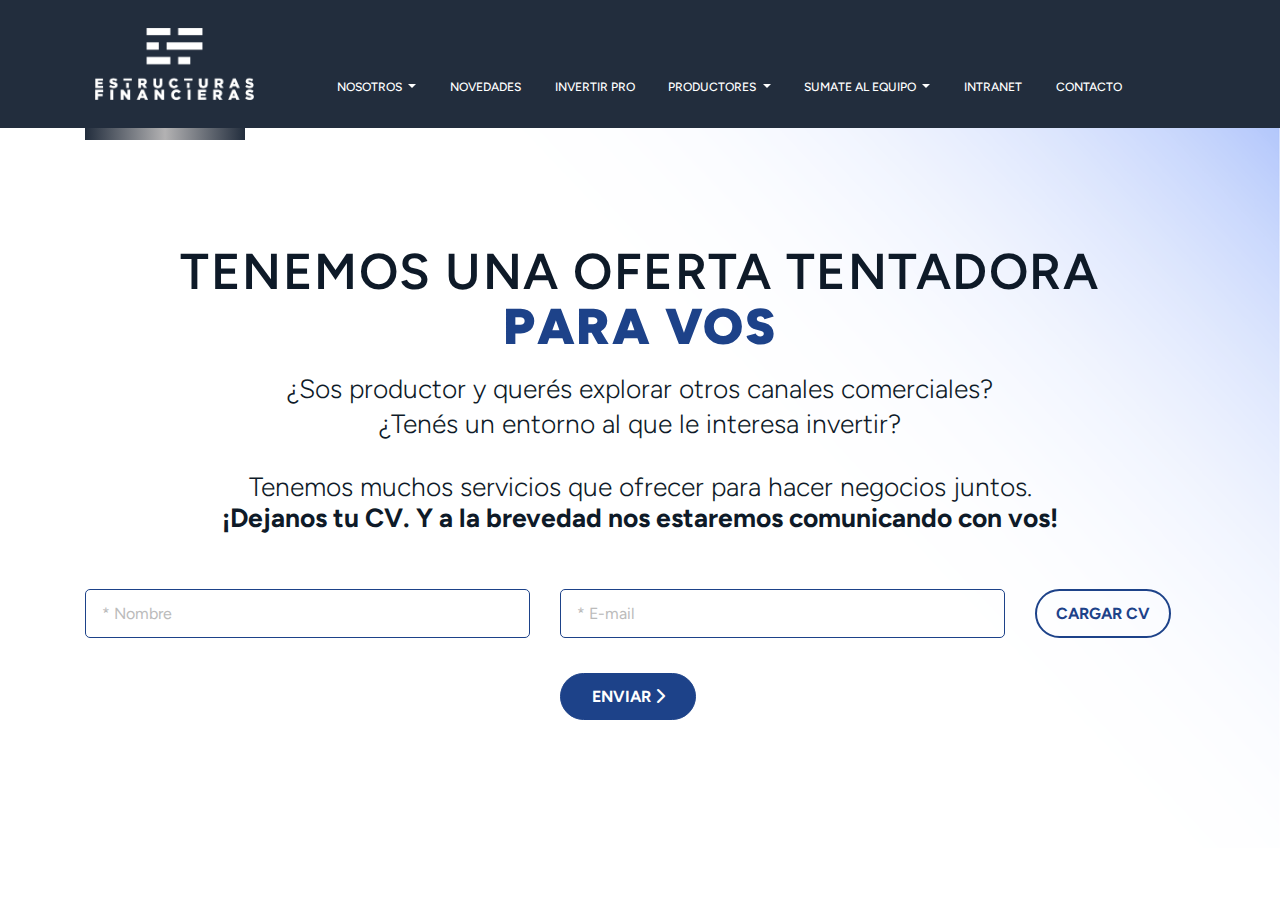
<file: productores.html>
<!DOCTYPE html>
<html lang="es">
  <head>
    <meta charset="utf-8">
    <meta name="viewport" content="width=device-width, initial-scale=1, shrink-to-fit=no">
    <link rel="shortcut icon" href="https://www.estructurasfinancieras.com.ar/static/favicon.ico">
    <title>Estructuras Financieras</title>
    <link href="https://cdnjs.cloudflare.com/ajax/libs/font-awesome/6.2.0/css/all.min.css" rel="stylesheet"/>
    <link href="css/bootstrap.css" rel="stylesheet">
  </head>
  <body>
  
    <nav class="navbar navbar-expand-lg">
        <span class="navbar-brand"></span>
        <button class="navbar-toggler" type="button" data-toggle="collapse" data-target="#navbar-ef" aria-controls="navbar-ef" aria-expanded="false" aria-label="Toggle navigation">
            <span class="navbar-toggler-icon"></span>
        </button>
    
        <div class="collapse navbar-collapse" id="navbar-ef">
            <a class="nav-link" href="./"><img src="./img/logo.png"></a>
            <ul class="navbar-nav">
                <li class="nav-item dropdown">
                    <a class="nav-link dropdown-toggle" href="#" id="navbarDropdownMenuLink1" role="button" data-toggle="dropdown" aria-haspopup="true" aria-expanded="false">
                        NOSOTROS
                    </a>
                    <div class="dropdown-menu" aria-labelledby="navbarDropdownMenuLink1">
                        <a class="dropdown-item" href="quienes-somos.html">Qui&eacute;nes somos</a>
                        <a class="dropdown-item" href="#que-hacemos">Qu&eacute; hacemos</a>
                        <a class="dropdown-item" href="mision-vision.html">Misi&oacute;n y Visi&oacute;n</a>
                    </div>
                </li>
                <li class="nav-item">
                    <a class="nav-link" href="#" id="linkNovedades" data-toggle="modal" data-target="#modalNovedades">NOVEDADES</a>
                </li>
                <li class="nav-item">
                    <a class="nav-link" href="invertir-pro.html">INVERTIR PRO</a>
                </li>
                <li class="nav-item dropdown">
                    <a class="nav-link dropdown-toggle" href="#" id="navbarDropdownMenuLink2" role="button" data-toggle="dropdown" aria-haspopup="true" aria-expanded="false">
                        PRODUCTORES
                    </a>
                    <div class="dropdown-menu" aria-labelledby="navbarDropdownMenuLink2">
                        <a class="dropdown-item" href="https://efire-web.aunesa.com/Irmo/" target="_blank">Visualiz&aacute; tu portafolio</a>
                        <a class="dropdown-item" href="https://oms.estructurasfinancieras.com.ar/#/auth/login" target="_blank">Oper&aacute; Online</a>
                    </div>
                </li>
                <li class="nav-item dropdown">
                    <a class="nav-link dropdown-toggle" href="#" id="navbarDropdownMenuLink3" role="button" data-toggle="dropdown" aria-haspopup="true" aria-expanded="false">
                        SUMATE AL EQUIPO
                    </a>
                    <div class="dropdown-menu" aria-labelledby="navbarDropdownMenuLink3">
                        <a class="dropdown-item" href="productores.html">Programa Productor</a>
                        <a class="dropdown-item" href="partner.html">Programa Partner</a>
                    </div>
                </li>
                <li class="nav-item">
                    <a class="nav-link" href="https://www.estructurasfinancieras.com.ar/login">INTRANET</a>
                </li>
                <li class="nav-item">
                    <a class="nav-link" href="contacto.html">CONTACTO</a>
                </li>
            </ul>
        </div>
    </nav>

    <div class="productor container-fluid">
        <div class="container">
            <div class="row ">
                <div class="col-2">
                    <div class="divider-full"></div>
                </div>
            </div>
        </div>
        <div class="row pt-5">
            <div class="col-md-10 offset-md-1">
                <h1 class="text-center">TENEMOS UNA OFERTA TENTADORA<br><span>PARA VOS</span></h1>
            </div>
        </div>
        <div class="row">
            <div class="col-12">
                <h2 class="text-center">&iquest;Sos productor y quer&eacute;s explorar otros canales comerciales?</h2>
                <h2 class="text-center">&iquest;Ten&eacute;s un entorno al que le interesa invertir?</h2>
            </div>
        </div>
        <div class="row">
            <div class="col-12">
                <h3 class="text-center">
                    Tenemos muchos servicios que ofrecer para hacer negocios juntos.<br>
                    <strong>&iexcl;Dejanos tu CV. Y a la brevedad nos estaremos comunicando con vos&excl;</strong>
                </h3>
            </div>
        </div>
        <form action="#" method="post"  enctype="multipart/form-data">
            <div class="container">
                <div class="row">
                    <div class="col-md-5">
                        <div class="form-group">
                            <input type="text" name="efName" id="efName" class="form-control" placeholder="* Nombre" required>
                        </div>
                    </div>
                    <div class="col-md-5">
                        <div class="form-group">
                            <input type="email" name="efEmail" id="efEmail" class="form-control" placeholder="* E-mail" required>
                        </div>
                    </div>
                    <div class="col-md-2">
                        <div class="form-group">
                            <button type="button" class="btn btn-primary" onclick="document.getElementById('getFile').click()">CARGAR CV</button>
                            <input type='file' name="efCv" id="getFile" style="display: none">
                        </div>
                    </div>
                </div>
                <div class="row">
                    <div class="col-lg-2 offset-lg-5">
                        <button type="submit" class="btn btn-primary">ENVIAR <i class="fa-solid fa-chevron-right"></i></button>
                    </div>
                </div>
            </div>
        </form>
    </div>
       
<script src="https://code.jquery.com/jquery-3.4.1.min.js" integrity="sha256-CSXorXvZcTkaix6Yvo6HppcZGetbYMGWSFlBw8HfCJo=" crossorigin="anonymous"></script>
<script src="https://cdn.jsdelivr.net/npm/popper.js@1.16.0/dist/umd/popper.min.js" integrity="sha384-Q6E9RHvbIyZFJoft+2mJbHaEWldlvI9IOYy5n3zV9zzTtmI3UksdQRVvoxMfooAo" crossorigin="anonymous"></script>
<script src="https://stackpath.bootstrapcdn.com/bootstrap/4.4.1/js/bootstrap.min.js" integrity="sha384-wfSDF2E50Y2D1uUdj0O3uMBJnjuUD4Ih7YwaYd1iqfktj0Uod8GCExl3Og8ifwB6" crossorigin="anonymous"></script>

    </body>
</html>
</file>
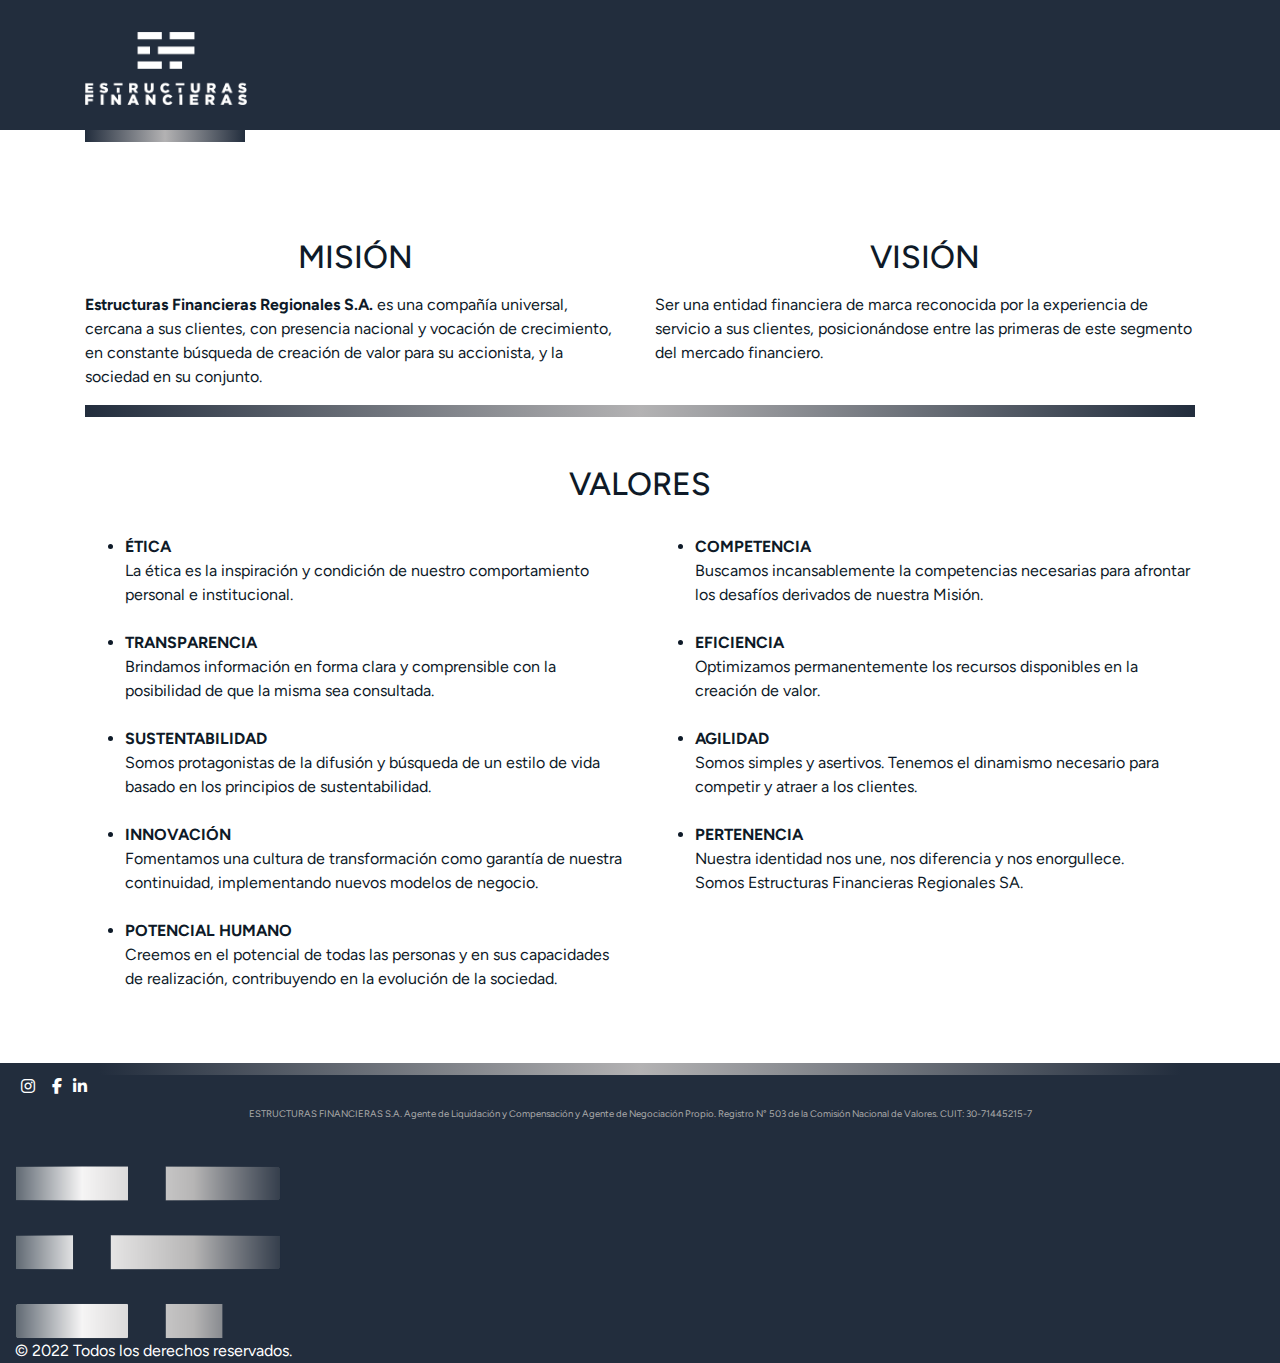
<file: que-hacemos.html>
<!DOCTYPE html>
<html lang="es">
  <head>
    <meta charset="utf-8">
    <meta name="viewport" content="width=device-width, initial-scale=1, shrink-to-fit=no">
    <link rel="shortcut icon" href="https://www.estructurasfinancieras.com.ar/static/favicon.ico">
    <title>Estructuras Financieras - Qu&eacute; hacemos</title>
    <link rel="stylesheet" href="https://cdnjs.cloudflare.com/ajax/libs/font-awesome/6.2.0/css/all.min.css"/>
    <link href="css/bootstrap.css" rel="stylesheet">
  </head>
  <body>

    <nav class="navbar navbar-expand-lg">
        <span class="navbar-brand"></span>
        <button class="navbar-toggler" type="button" data-toggle="collapse" data-target="#navbar-landing-ef" aria-controls="navbar-landing-ef" aria-expanded="false" aria-label="Toggle navigation">
            <span class="navbar-toggler-icon"></span>
        </button>
        <div class="collapse navbar-collapse" id="navbar-landing-ef">
            <div class="container">
                <a class="nav-link" href="./"><img src="./img/logo.png"></a>
            </div>
        </div>
    </nav>

    <div class="que-hacemos">
      <div class="container">
        <div class="row ">
          <div class="col-2">
            <div class="divider-full"></div>
          </div>
        </div>
      </div>
      <div class="container">
        <div class="row pt-5">
          <div class="col-md-6 pt-5">
            <h2 class="text-center pb-2">MISI&Oacute;N</h2>
            <p><strong>Estructuras Financieras Regionales S.A.</strong> es una compa&ntilde;ía universal, cercana a sus clientes, con presencia nacional y vocaci&oacute;n de crecimiento, en constante b&uacute;squeda de creaci&oacute;n de valor para su accionista, y la sociedad en su conjunto.</p>
          </div>
          <div class="col-md-6 pt-5">
            <h2 class="text-center pb-2">VISI&Oacute;N</h2>
            <p>Ser una entidad financiera de marca reconocida por la experiencia de servicio a sus clientes, posicion&aacute;ndose entre las primeras de este segmento del mercado financiero.</p>
          </div>
        </div>
        <div class="divider-full"></div>
        <div class="row pb-4 pt-5">
          <div class="col-12">
            <h2 class="text-center">VALORES</h2>
          </div>
        </div>
        <div class="row pb-5">
          <div class="col-md-6">
            <ul>
              <li class="mb-4"><strong>&Eacute;TICA</strong><br>La &eacute;tica es la inspiraci&oacute;n y condici&oacute;n de nuestro comportamiento personal e institucional.</li>
            </ul>
            <ul>
              <li class="mb-4"><strong>TRANSPARENCIA</strong><br>Brindamos informaci&oacute;n en forma clara y comprensible con la posibilidad de que la misma sea consultada.</li>
            </ul>
            <ul>
              <li class="mb-4"><strong>SUSTENTABILIDAD</strong><br>Somos protagonistas de la difusi&oacute;n y b&uacute;squeda de un estilo de vida basado en los principios de sustentabilidad.</li>
            </ul>
            <ul>
              <li class="mb-4"><strong>INNOVACI&Oacute;N</strong><br>Fomentamos una cultura de transformaci&oacute;n como garantía de nuestra continuidad, implementando nuevos modelos de negocio.</li>
            </ul>
            <ul>
              <li class="mb-4"><strong>POTENCIAL HUMANO</strong><br>Creemos en el potencial de todas las personas y en sus capacidades de realizaci&oacute;n, contribuyendo en la evoluci&oacute;n de la sociedad.</li>
            </ul>
          </div>
          <div class="col-md-6">
            <ul>
              <li class="mb-4"><strong>COMPETENCIA</strong><br>Buscamos incansablemente la competencias necesarias para afrontar los desafíos derivados de nuestra Misi&oacute;n.</li>
            </ul>
            <ul>
              <li class="mb-4"><strong>EFICIENCIA</strong><br>Optimizamos permanentemente los recursos disponibles en la creaci&oacute;n de valor.</li>
            </ul>
            <ul>
              <li class="mb-4"><strong>AGILIDAD</strong><br>Somos simples y asertivos. Tenemos el dinamismo necesario para competir y atraer a los clientes.</li>
            </ul>
            <ul>
              <li class="mb-4"><strong>PERTENENCIA</strong><br>Nuestra identidad nos une, nos diferencia y nos enorgullece.<br>Somos Estructuras Financieras Regionales SA.</li>
            </ul>
          </div>
        </div>
      </div>
    </div>

    <div class="footer container-fluid">
        <div class="divider container"></div>
        <a href="https://www.instagram.com/estructuras_financieras" title="Instagram" class="social-icon" target="_blank">
            <i class="fa-brands fa-instagram"></i>
        </a>
        <a href="https://www.facebook.com/Estructuras-Financieras-350598822648488" title="Facebook" class="social-icon" target="_blank">
            <i class="fa-brands fa-facebook-f"></i>
        </a>
        <a href="#" title="Linkedin">
            <i class="fa-brands fa-linkedin-in"></i>
        </a>
        <p class="pt-2">ESTRUCTURAS FINANCIERAS S.A. Agente de Liquidaci&oacute;n y Compensaci&oacute;n y Agente de Negociaci&oacute;n Propio. Registro N&#176; 503 de la Comisi&oacute;n Nacional de Valores. CUIT: 30-71445215-7 </p>
        <img src="./img/e-f.png" class="img-fluid" alt="Estructuras Financieras">
        <p>© 2022 Todos los derechos reservados.</p>
    </div>


<script src="https://code.jquery.com/jquery-3.4.1.min.js" integrity="sha256-CSXorXvZcTkaix6Yvo6HppcZGetbYMGWSFlBw8HfCJo=" crossorigin="anonymous"></script>
<script src="https://cdn.jsdelivr.net/npm/popper.js@1.16.0/dist/umd/popper.min.js" integrity="sha384-Q6E9RHvbIyZFJoft+2mJbHaEWldlvI9IOYy5n3zV9zzTtmI3UksdQRVvoxMfooAo" crossorigin="anonymous"></script>
<script src="https://stackpath.bootstrapcdn.com/bootstrap/4.4.1/js/bootstrap.min.js" integrity="sha384-wfSDF2E50Y2D1uUdj0O3uMBJnjuUD4Ih7YwaYd1iqfktj0Uod8GCExl3Og8ifwB6" crossorigin="anonymous"></script>

    </body>
</html>
</file>
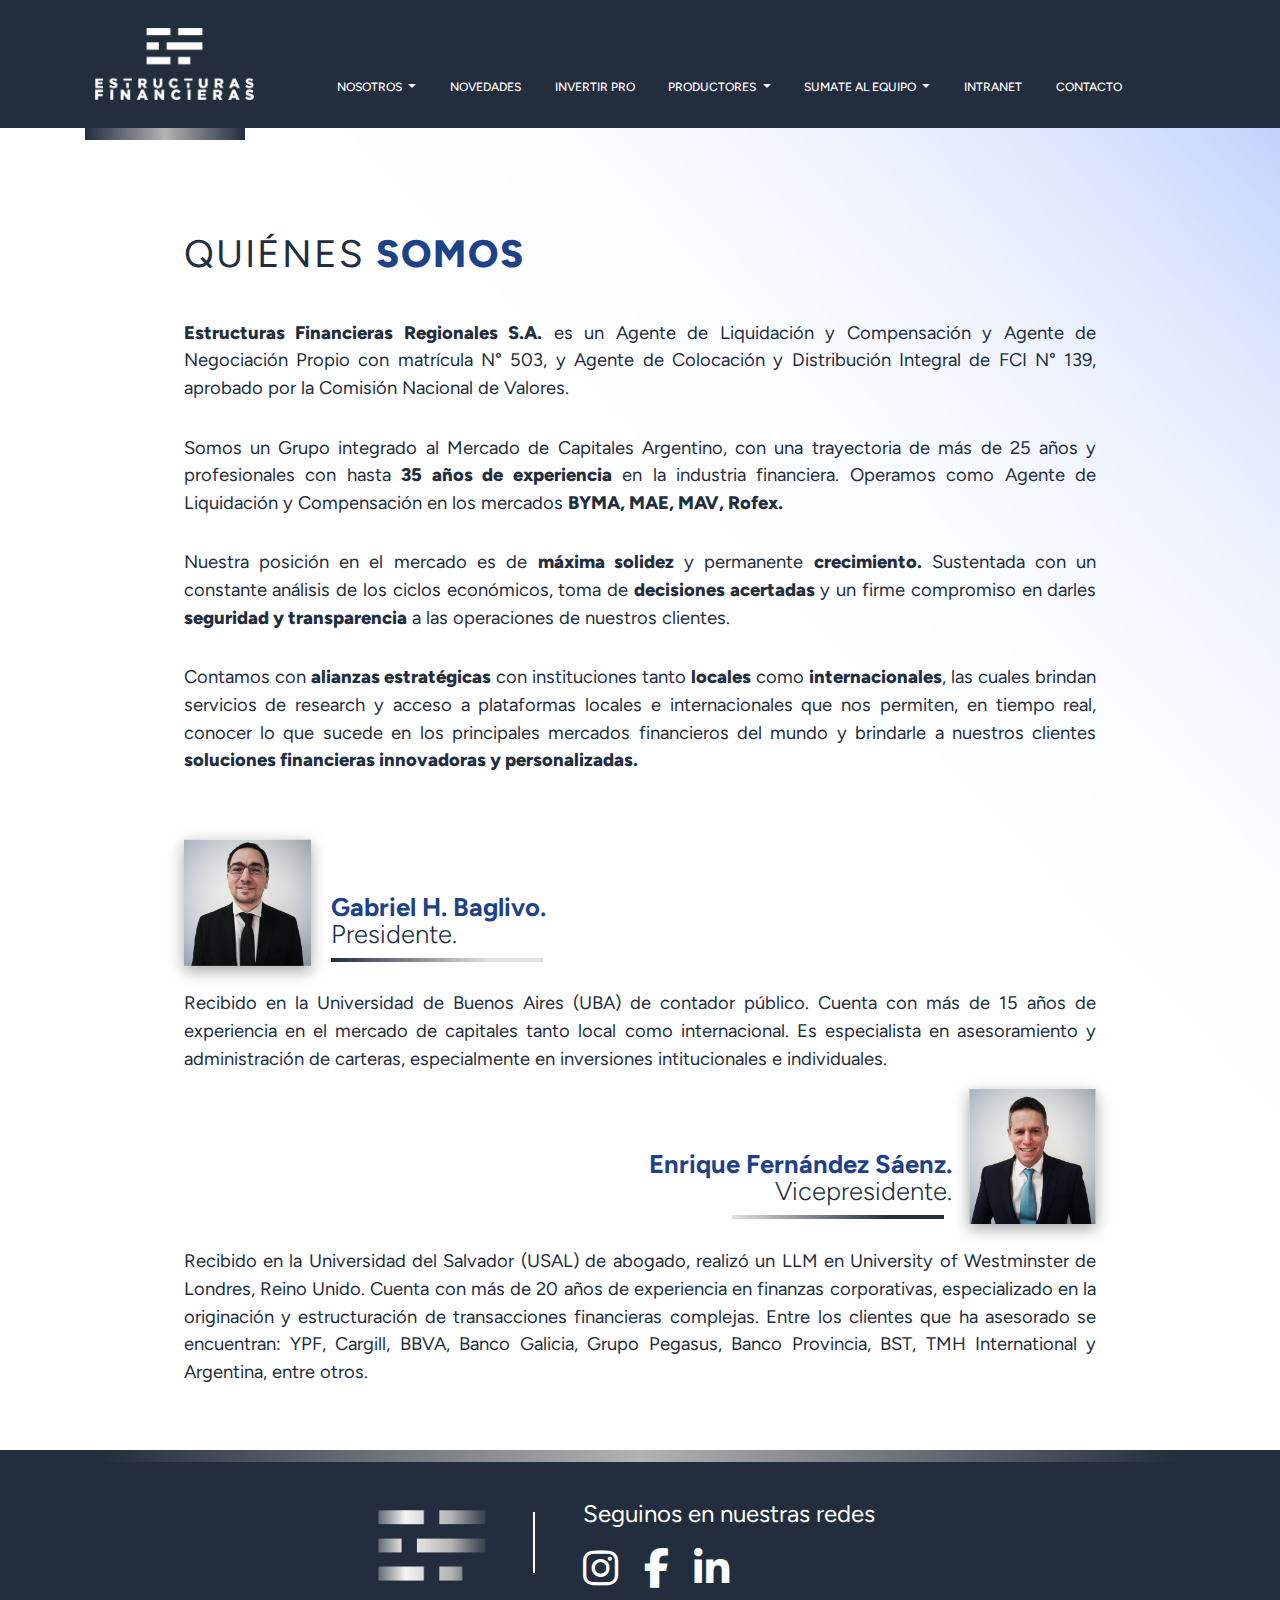
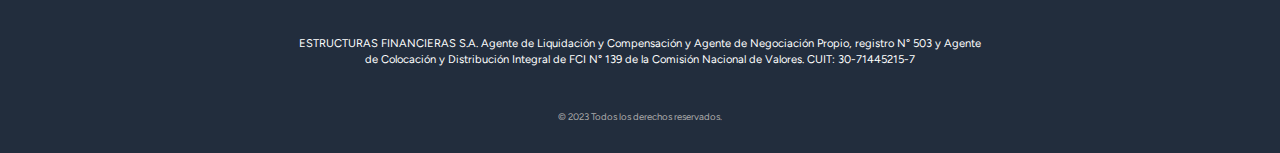
<file: quienes-somos.html>
<!DOCTYPE html>
<html lang="es">
  <head>
    <meta charset="utf-8">
    <meta name="viewport" content="width=device-width, initial-scale=1, shrink-to-fit=no">
    <link rel="shortcut icon" href="https://www.estructurasfinancieras.com.ar/static/favicon.ico">
    <title>Estructuras Financieras - Qui&eacute;nes somos</title>
    <link rel="stylesheet" href="https://cdnjs.cloudflare.com/ajax/libs/font-awesome/6.2.0/css/all.min.css"/>
    <link href="css/bootstrap.css" rel="stylesheet">
  </head>
  <body>

    <nav class="navbar navbar-expand-lg">
      <span class="navbar-brand"></span>
      <button class="navbar-toggler" type="button" data-toggle="collapse" data-target="#navbar-ef" aria-controls="navbar-ef" aria-expanded="false" aria-label="Toggle navigation">
          <span class="navbar-toggler-icon"></span>
      </button>
  
      <div class="collapse navbar-collapse" id="navbar-ef">
          <a class="nav-link" href="./"><img src="./img/logo.png"></a>
          <ul class="navbar-nav">
              <li class="nav-item dropdown">
                  <a class="nav-link dropdown-toggle" href="#" id="navbarDropdownMenuLink1" role="button" data-toggle="dropdown" aria-haspopup="true" aria-expanded="false">
                      NOSOTROS
                  </a>
                  <div class="dropdown-menu" aria-labelledby="navbarDropdownMenuLink1">
                      <a class="dropdown-item" href="quienes-somos.html">Qui&eacute;nes somos</a>
                      <a class="dropdown-item" href="#que-hacemos">Qu&eacute; hacemos</a>
                      <a class="dropdown-item" href="mision-vision.html">Misi&oacute;n y Visi&oacute;n</a>
                  </div>
              </li>
              <li class="nav-item">
                  <a class="nav-link" href="#" id="linkNovedades" data-toggle="modal" data-target="#modalNovedades">NOVEDADES</a>
              </li>
              <li class="nav-item">
                  <a class="nav-link" href="invertir-pro.html">INVERTIR PRO</a>
              </li>
              <li class="nav-item dropdown">
                  <a class="nav-link dropdown-toggle" href="#" id="navbarDropdownMenuLink2" role="button" data-toggle="dropdown" aria-haspopup="true" aria-expanded="false">
                      PRODUCTORES
                  </a>
                  <div class="dropdown-menu" aria-labelledby="navbarDropdownMenuLink2">
                      <a class="dropdown-item" href="https://efire-web.aunesa.com/Irmo/" target="_blank">Visualiz&aacute; tu portafolio</a>
                      <a class="dropdown-item" href="https://oms.estructurasfinancieras.com.ar/#/auth/login" target="_blank">Oper&aacute; Online</a>
                  </div>
              </li>
              <li class="nav-item dropdown">
                  <a class="nav-link dropdown-toggle" href="#" id="navbarDropdownMenuLink3" role="button" data-toggle="dropdown" aria-haspopup="true" aria-expanded="false">
                      SUMATE AL EQUIPO
                  </a>
                  <div class="dropdown-menu" aria-labelledby="navbarDropdownMenuLink3">
                    <a class="dropdown-item" href="productores.html">Programa Productor</a>
                    <a class="dropdown-item" href="partner.html">Programa Partner</a>
                  </div>
              </li>
              <li class="nav-item">
                  <a class="nav-link" href="https://www.estructurasfinancieras.com.ar/login">INTRANET</a>
              </li>
              <li class="nav-item">
                  <a class="nav-link" href="contacto.html">CONTACTO</a>
              </li>
          </ul>
      </div>
  </nav>

    <div class="about pb-5">
        <div class="container">
            <div class="row ">
                <div class="col-2">
                    <div class="divider-full"></div>
                </div>
            </div>
        </div>
        <div class="container about-container">
            <div class="row">
                <div class="col-12 pt-5 pb-4">
                  <h2>QUI&Eacute;NES <strong>SOMOS</strong></h2>
                </div>
            </div>
            <div class="row">
              <div class="col-12">
                <p class="pb-3">
                  <strong>Estructuras Financieras Regionales S.A.</strong> es un Agente de Liquidaci&oacute;n y Compensaci&oacute;n y Agente de Negociaci&oacute;n Propio con matr&iacute;cula N&deg; 503, y Agente de Colocaci&oacute;n y Distribuci&oacute;n Integral de FCI N&deg; 139, aprobado por la Comisi&oacute;n Nacional de Valores.
                </p>
                <p class="pb-3">
                  Somos un Grupo integrado al Mercado de Capitales Argentino, con una trayectoria de m&aacute;s de 25 a&ntilde;os y profesionales con hasta <strong>35 a&ntilde;os de experiencia</strong> en la industria financiera. Operamos como Agente de Liquidaci&oacute;n y Compensaci&oacute;n en los mercados <strong>BYMA, MAE, MAV, Rofex.</strong>
                </p>
                <p class="pb-3">
                  Nuestra posici&oacute;n en el mercado es de <strong>m&aacute;xima solidez</strong> y permanente <strong>crecimiento.</strong> Sustentada con un constante an&aacute;lisis de los ciclos econ&oacute;micos, toma de <strong>decisiones acertadas</strong> y un firme compromiso en darles <strong>seguridad y transparencia</strong> a las operaciones de nuestros clientes.
                </p>
                <p class="pb-5">
                  Contamos con <strong>alianzas estrat&eacute;gicas</strong> con instituciones tanto <strong>locales</strong> como <strong>internacionales</strong>, las cuales brindan servicios de research y acceso a plataformas locales e internacionales que nos permiten, en tiempo real, conocer lo que sucede en los principales mercados financieros del mundo y brindarle a nuestros clientes <strong>soluciones financieras innovadoras y personalizadas.</strong>
                </p>
              </div>
            </div>
            <div class="row mb-4">
              <div class="col-md-2">
                  <img src="./img/about1.png" class="img-fluid" alt="Gabriel H. Baglivo">
                </div>
                <div class="col-md-10">
                  <div><strong>Gabriel H. Baglivo.</strong><br>Presidente.</div>
                  <div class="divider-about1"></div>
                </div>
            </div>
            <div class="row">
              <div class="col-12">
                <p>
                  Recibido en la Universidad de Buenos Aires (UBA) de contador p&uacute;blico. Cuenta con m&aacute;s de 15 a&ntilde;os de experiencia en el mercado de capitales tanto local como internacional. Es especialista en asesoramiento y administraci&oacute;n de carteras, especialmente en inversiones intitucionales e individuales.
                </p>
              </div>
            </div>
            <!--<div class="divider-full"></div>-->
            <div class="row mb-4">
              <div class="col-md-10">
                <strong>Enrique Fern&aacute;ndez S&aacute;enz.<br></strong>Vicepresidente.
                <div class="divider-about2"></div>
              </div>
              <div class="col-md-2">
                  <img src="./img/about2.png" class="img-fluid" alt="Enrique Fern&aacute;ndez S&aacute;enz.">
              </div>
            </div>
            <div class="row">
              <div class="col-12">
                <p>
                  Recibido en la Universidad del Salvador (USAL) de abogado, realiz&oacute; un LLM en University of Westminster de Londres, Reino Unido. Cuenta con m&aacute;s de 20 a&ntilde;os de experiencia en finanzas corporativas, especializado en la originaci&oacute;n y estructuraci&oacute;n de transacciones financieras complejas. Entre los clientes que ha asesorado se encuentran: YPF, Cargill, BBVA, Banco Galicia, Grupo Pegasus, Banco Provincia, BST, TMH International y Argentina, entre otros.
                </p>
              </div>
            </div>
          </div>
        </div>

        <div class="footer container-fluid">
          <div class="divider container"></div>
          <div class="row">
              <div class="col-md-5">
                  <img src="./img/e-f.png" class="img-fluid" alt="Estructuras Financieras">
              </div>
              <div class="col-md-1"></div>
              <div class="col-md-6">
                  <p>Seguinos en nuestras redes</p>
                  <a href="https://www.instagram.com/estructuras_financieras" title="Instagram" class="social-icon" target="_blank">
                      <i class="fa-brands fa-instagram"></i>
                  </a>
                  <a href="https://www.facebook.com/Estructuras-Financieras-350598822648488" title="Facebook" class="social-icon" target="_blank">
                      <i class="fa-brands fa-facebook-f"></i>
                  </a>
                  <a href="https://www.linkedin.com/company/estructuras-financieras/" title="Linkedin" target="_blank">
                      <i class="fa-brands fa-linkedin-in"></i>
                  </a>
              </div>
          </div>
          <p class="pt-2">
              ESTRUCTURAS FINANCIERAS S.A. Agente de Liquidaci&oacute;n y Compensaci&oacute;n y Agente de Negociaci&oacute;n Propio, registro N&#176; 503 y Agente de Colocaci&oacute;n y Distribuci&oacute;n Integral de FCI N&#176; 139 de la Comisi&oacute;n Nacional de Valores. CUIT: 30-71445215-7
          </p>
          <div></div>
          <p>© 2023 Todos los derechos reservados.</p>
      </div>
   
<script src="https://code.jquery.com/jquery-3.4.1.min.js" integrity="sha256-CSXorXvZcTkaix6Yvo6HppcZGetbYMGWSFlBw8HfCJo=" crossorigin="anonymous"></script>
<script src="https://cdn.jsdelivr.net/npm/popper.js@1.16.0/dist/umd/popper.min.js" integrity="sha384-Q6E9RHvbIyZFJoft+2mJbHaEWldlvI9IOYy5n3zV9zzTtmI3UksdQRVvoxMfooAo" crossorigin="anonymous"></script>
<script src="https://stackpath.bootstrapcdn.com/bootstrap/4.4.1/js/bootstrap.min.js" integrity="sha384-wfSDF2E50Y2D1uUdj0O3uMBJnjuUD4Ih7YwaYd1iqfktj0Uod8GCExl3Og8ifwB6" crossorigin="anonymous"></script>

    </body>
</html>
</file>
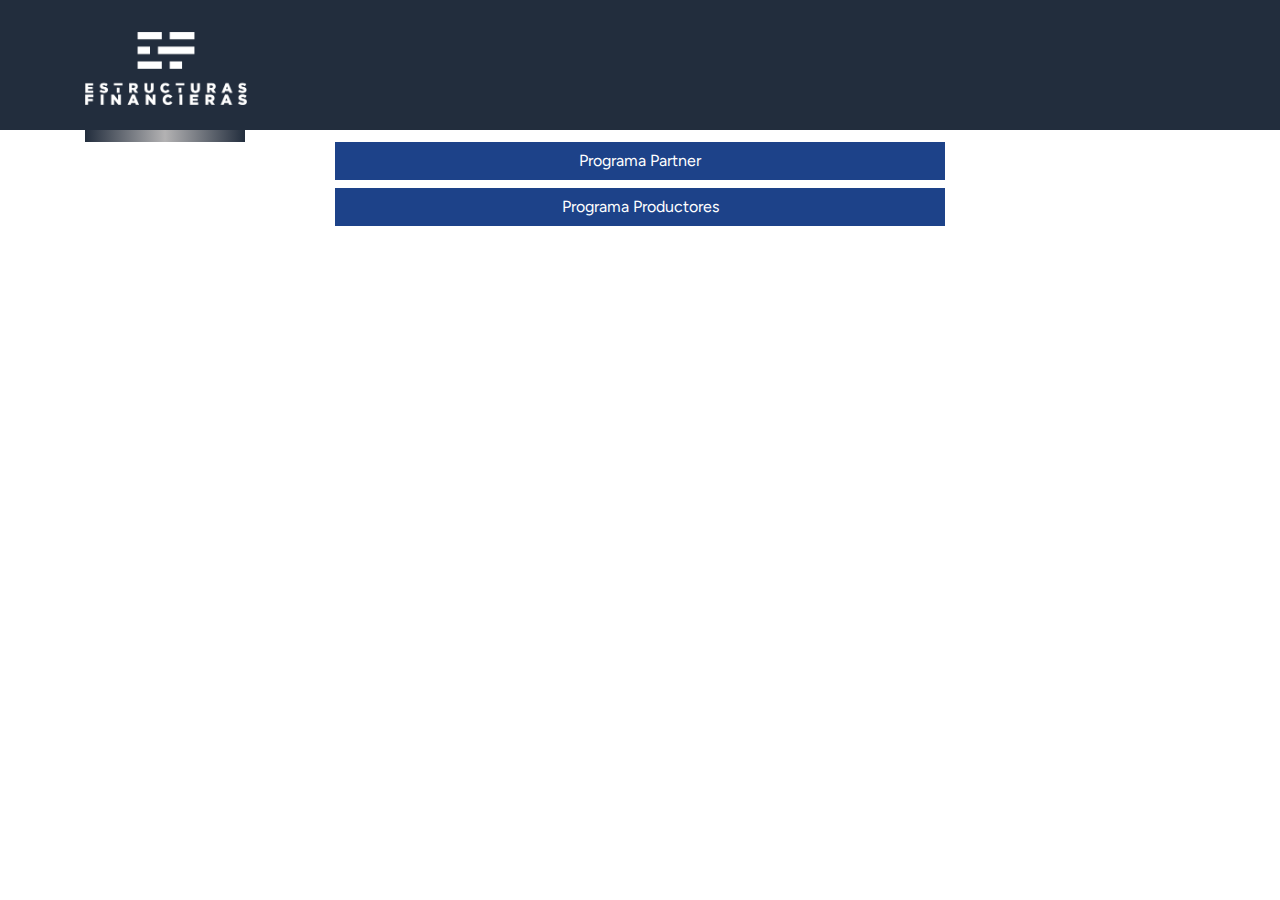
<file: sumate.html>
<!DOCTYPE html>
<html lang="es">
  <head>
    <meta charset="utf-8">
    <meta name="viewport" content="width=device-width, initial-scale=1, shrink-to-fit=no">
    <link rel="shortcut icon" href="https://www.estructurasfinancieras.com.ar/static/favicon.ico">
    <title>Estructuras Financieras - Sumate al equipo</title>
    <link href="css/bootstrap.css" rel="stylesheet">
  </head>
  <body>

    <nav class="navbar navbar-expand-lg">
        <span class="navbar-brand"></span>
        <button class="navbar-toggler" type="button" data-toggle="collapse" data-target="#navbar-landing-ef" aria-controls="navbar-landing-ef" aria-expanded="false" aria-label="Toggle navigation">
            <span class="navbar-toggler-icon"></span>
        </button>
        <div class="collapse navbar-collapse" id="navbar-landing-ef">
            <div class="container">
                <a class="nav-link" href="./"><img src="./img/logo.png"></a>
            </div>
        </div>
    </nav>
  
    <div class="productores container-fluid">
        <div class="container">
            <div class="row ">
                <div class="col-2">
                    <div class="divider-full"></div>
                </div>
            </div>
        </div>
        <div class="row">
            <div class="col-md-6 offset-md-3">
                <div class="productores-links">
                    <a href="https://www.estructurasfinancieras.com.ar/partner.html" class="btn btn-block btn-primary">Programa Partner</a>
                    <a href="./productor.html" class="btn btn-block btn-primary">Programa Productores</a>
                </div>
            </div>
        </div>
    </div>

       
<script src="https://code.jquery.com/jquery-3.4.1.min.js" integrity="sha256-CSXorXvZcTkaix6Yvo6HppcZGetbYMGWSFlBw8HfCJo=" crossorigin="anonymous"></script>
<script src="https://cdn.jsdelivr.net/npm/popper.js@1.16.0/dist/umd/popper.min.js" integrity="sha384-Q6E9RHvbIyZFJoft+2mJbHaEWldlvI9IOYy5n3zV9zzTtmI3UksdQRVvoxMfooAo" crossorigin="anonymous"></script>
<script src="https://stackpath.bootstrapcdn.com/bootstrap/4.4.1/js/bootstrap.min.js" integrity="sha384-wfSDF2E50Y2D1uUdj0O3uMBJnjuUD4Ih7YwaYd1iqfktj0Uod8GCExl3Og8ifwB6" crossorigin="anonymous"></script>

    </body>
</html>
</file>
